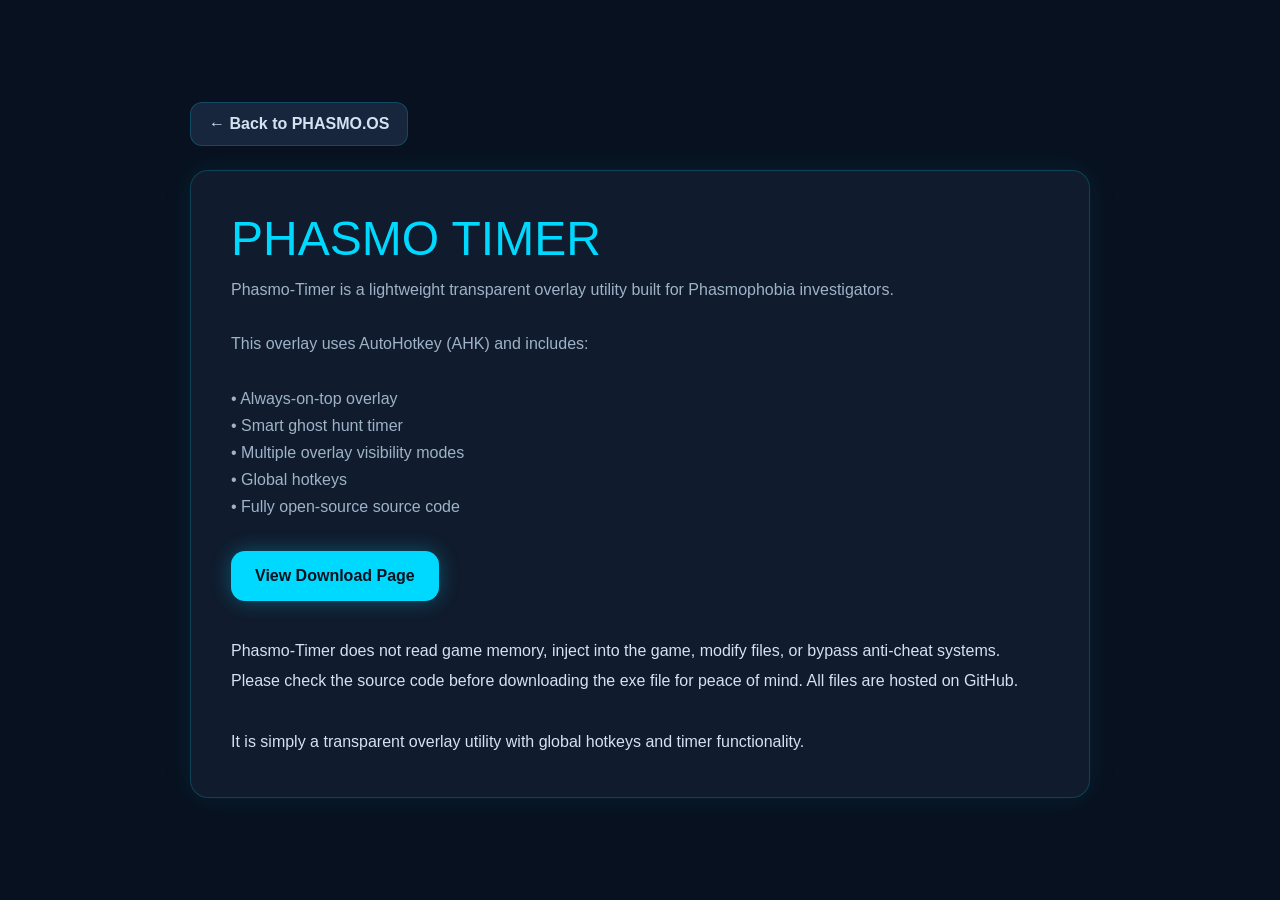
<file: phasmo-timer.html>
<!DOCTYPE html>
<html lang="en">
<head>
<meta charset="UTF-8">
<meta name="viewport" content="width=device-width, initial-scale=1.0">
<title>Phasmo Timer</title>
<link rel="stylesheet" href="style.css">

<style>

body{
    background:#08111f;
    color:white;
    font-family:Arial,sans-serif;
    margin:0;
    padding:40px 20px;
}

.timer-page{
    max-width:900px;
    margin:auto;
}

.timer-card{
    background:#101b2d;
    border:1px solid rgba(0,217,255,0.2);
    border-radius:18px;
    padding:40px;
    box-shadow:0 0 30px rgba(0,217,255,0.08);
}

.timer-title{
    font-size:3rem;
    color:#00d9ff;
    margin-bottom:10px;
}

.timer-sub{
    color:#9fb3c8;
    margin-bottom:30px;
    line-height:1.7;
}

.timer-buttons{
    display:flex;
    flex-wrap:wrap;
    gap:16px;
    margin-top:30px;
}

.timer-btn{
    display:inline-flex;
    align-items:center;
    justify-content:center;
    padding:16px 24px;
    border-radius:14px;
    background:#00d9ff;
    color:#08111f;
    text-decoration:none;
    font-weight:700;
    transition:0.2s ease;
    box-shadow:0 0 20px rgba(0,217,255,0.3);
}

.timer-btn:hover{
    transform:translateY(-2px);
    box-shadow:0 0 30px rgba(0,217,255,0.5);
}

.timer-source{
    background:#17263d;
    color:#d4e2f1;
}

.features{
    margin-top:35px;
    line-height:1.9;
    color:#d4e2f1;
}


.back-btn{
    display:inline-flex;
    align-items:center;
    justify-content:center;
    margin-bottom:24px;
    padding:12px 18px;
    border-radius:12px;
    background:#17263d;
    color:#d4e2f1;
    text-decoration:none;
    font-weight:700;
    border:1px solid rgba(0,217,255,0.2);
    transition:0.2s ease;
}

.back-btn:hover{
    transform:translateY(-2px);
    box-shadow:0 0 20px rgba(0,217,255,0.2);
}

</style>
</head>
<body>

<div class="timer-page">

<a href="index.html" class="back-btn">
← Back to PHASMO.OS
</a>


<div class="timer-card">

<div class="timer-title">PHASMO TIMER</div>

<div class="timer-sub">

Phasmo-Timer is a lightweight transparent overlay utility built for Phasmophobia investigators.

<br><br>

This overlay uses AutoHotkey (AHK) and includes:

<br><br>

• Always-on-top overlay<br>
• Smart ghost hunt timer<br>
• Multiple overlay visibility modes<br>
• Global hotkeys<br>
• Fully open-source source code

</div>

<div class="timer-buttons">


<a href="#"
   class="timer-btn"
   onclick="openDownloadPopup(event)">

   View Download Page

</a>


</div>

<div class="features">

Phasmo-Timer does not read game memory, inject into the game, modify files, or bypass anti-cheat systems. Please check the source code before downloading the exe file for peace of mind. All files are hosted on GitHub. 

<br><br>

It is simply a transparent overlay utility with global hotkeys and timer functionality.

</div>

</div>

</div>


<div id="download-popup-overlay" class="download-popup-overlay">

    <div class="download-popup">

        <h2>Before Downloading</h2>

        <p>
            Files downloaded from the internet should always be treated carefully.
        </p>

        <ul>
            <li>Verify where files come from</li>
            <li>Inspect source code whenever possible</li>
            <li>Only run software you trust</li>
            <li>Scan downloads with antivirus software</li>
        </ul>

        <p>
            Phasmo-Timer is fully open source and built using AutoHotkey (AHK).
            If you would prefer to inspect the code and compile the overlay yourself,
            the full source code is included in this repository.
        </p>

        <div class="popup-buttons">

            <button class="popup-btn cancel-btn"
                    onclick="closeDownloadPopup()">

                Cancel

            </button>

            <button class="popup-btn confirm-btn"
                    onclick="downloadOverlayFile()">

                View Download Page

            </button>

        </div>

    </div>

</div>

<script>

function openDownloadPopup(event){

    event.preventDefault();

    document.getElementById("download-popup-overlay")
        .style.display = "flex";

}

function closeDownloadPopup(){

    document.getElementById("download-popup-overlay")
        .style.display = "none";

}

function downloadOverlayFile(){

    window.open(
        "https://github.com/loucxl/phasmo-os/tree/main/overlay-source",
        "_blank"
    );

    closeDownloadPopup();

}

</script>

<style>

.download-popup-overlay{

    position:fixed;

    inset:0;

    display:none;

    align-items:center;
    justify-content:center;

    background:rgba(0,0,0,0.75);

    z-index:99999;

    backdrop-filter:blur(6px);

}

.download-popup{

    width:min(92%, 560px);

    padding:32px;

    border-radius:18px;

    background:#101b2d;

    border:1px solid rgba(0,217,255,0.2);

    box-shadow:
        0 0 40px rgba(0,217,255,0.15);

    color:#d4e2f1;

    line-height:1.8;

}

.download-popup h2{

    color:#00d9ff;

    margin-top:0;
    margin-bottom:16px;

}

.download-popup ul{

    padding-left:24px;

}

.popup-buttons{

    display:flex;

    gap:14px;

    margin-top:28px;

}

.popup-btn{

    border:none;

    cursor:pointer;

    padding:14px 18px;

    border-radius:12px;

    font-weight:700;

    transition:0.2s ease;

}

.confirm-btn{

    background:#00d9ff;

    color:#08111f;

}

.confirm-btn:hover{

    transform:translateY(-2px);

    box-shadow:
        0 0 25px rgba(0,217,255,0.35);

}

.cancel-btn{

    background:#17263d;

    color:#d4e2f1;

}

.cancel-btn:hover{

    transform:translateY(-2px);

}

</style>

</body>

</html>
</file>
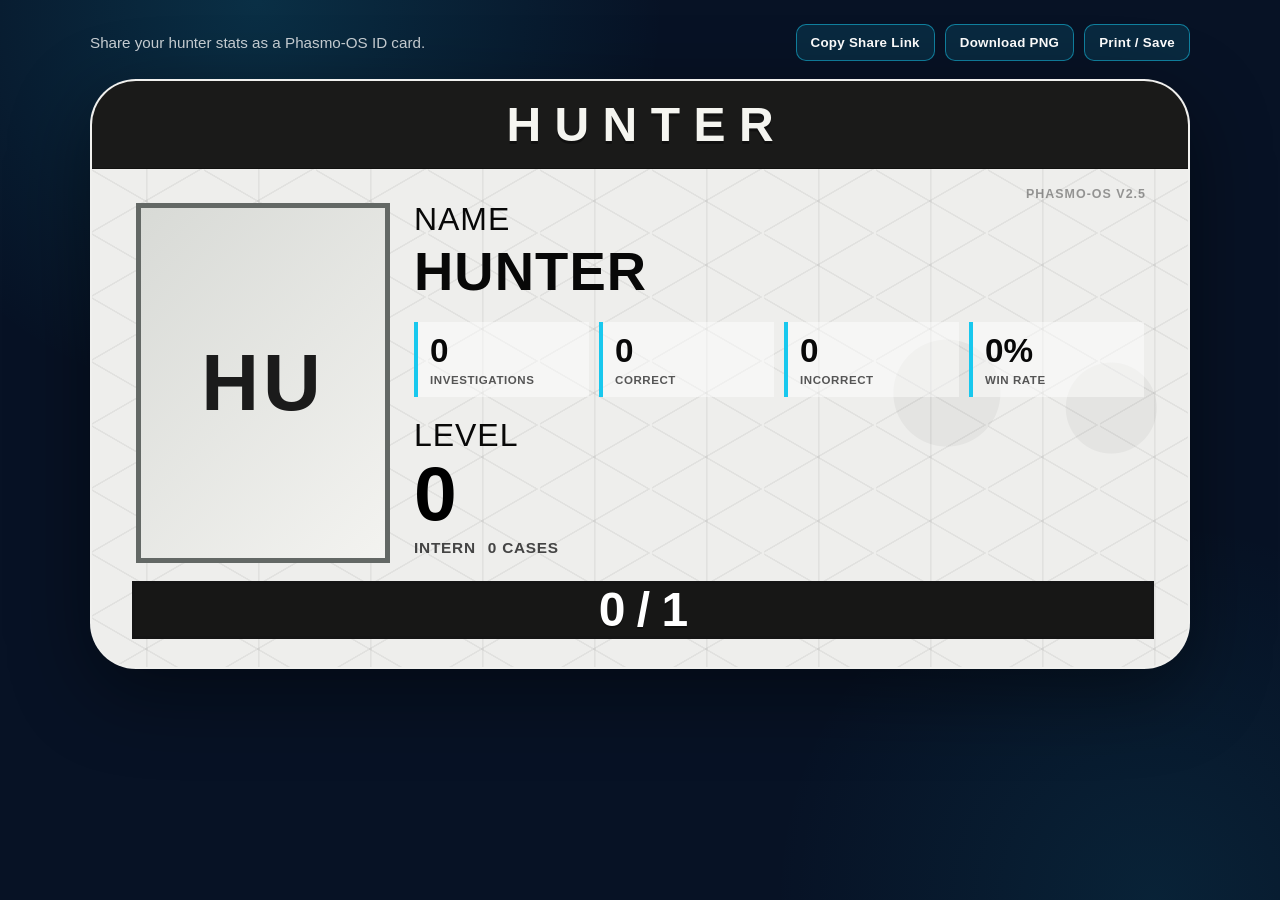
<file: share-stats.html>
<!DOCTYPE html>
<html lang="en">
<head>
  <meta charset="UTF-8">
  <meta name="viewport" content="width=device-width, initial-scale=1.0">
  <title>Phasmo-OS Hunter Card</title>
  <style>
    :root {
      --page-bg: #071225;
      --card-black: #1a1a19;
      --card-paper: #eeeeec;
      --card-line: rgba(0,0,0,0.055);
      --card-muted: #787d7b;
      --card-border: #636865;
      --cyan: #18c8ee;
      --white: #f5f5f0;
      --ink: #080808;
    }

    * { box-sizing: border-box; }

    body {
      margin: 0;
      min-height: 100vh;
      padding: 24px;
      display: flex;
      flex-direction: column;
      align-items: center;
      gap: 18px;
      color: #fff;
      font-family: Arial, Helvetica, sans-serif;
      background:
        radial-gradient(circle at 20% 0%, rgba(24,200,238,0.16), transparent 30%),
        radial-gradient(circle at 90% 100%, rgba(24,200,238,0.09), transparent 26%),
        var(--page-bg);
    }

    .actions {
      width: min(1100px, 100%);
      display: flex;
      align-items: center;
      justify-content: space-between;
      flex-wrap: wrap;
      gap: 12px;
    }

    .actions p {
      margin: 0;
      color: rgba(255,255,255,0.78);
      font-size: 0.95rem;
    }

    .action-buttons {
      display: flex;
      flex-wrap: wrap;
      gap: 10px;
    }

    .action-buttons button {
      border: 1px solid rgba(24,200,238,0.55);
      background: rgba(24,200,238,0.13);
      color: #fff;
      border-radius: 10px;
      padding: 10px 14px;
      font-weight: 800;
      letter-spacing: 0.02em;
      cursor: pointer;
    }

    .action-buttons button:hover { background: rgba(24,200,238,0.22); }

    .id-card {
      width: min(1100px, 100%);
      aspect-ratio: 1100 / 590;
      min-height: 500px;
      overflow: hidden;
      border-radius: 46px;
      border: 2px solid rgba(255,255,255,0.10);
      box-shadow: 0 24px 80px rgba(0,0,0,0.45);
      background: var(--card-paper);
      color: var(--ink);
      position: relative;
    }

    .id-header {
      height: 88px;
      background: var(--card-black);
      color: var(--white);
      display: flex;
      align-items: center;
      justify-content: center;
      border-bottom: 1px solid rgba(0,0,0,0.35);
    }

    .id-header h1 {
      margin: 0;
      font-size: clamp(2.1rem, 4vw, 3rem);
      line-height: 1;
      letter-spacing: 0.28em;
      text-indent: 0.28em;
      font-weight: 900;
      text-shadow: 0 3px 0 rgba(0,0,0,0.35);
    }

    .id-body {
      position: absolute;
      inset: 88px 0 0 0;
      padding: 34px 44px 30px;
      background:
        radial-gradient(circle at 78% 45%, rgba(0,0,0,0.045) 0 53px, transparent 54px),
        radial-gradient(circle at 93% 48%, rgba(0,0,0,0.045) 0 45px, transparent 46px),
        linear-gradient(30deg, transparent 0 48%, var(--card-line) 48.4% 49.4%, transparent 49.8%),
        linear-gradient(150deg, transparent 0 48%, var(--card-line) 48.4% 49.4%, transparent 49.8%),
        linear-gradient(90deg, transparent 0 48%, var(--card-line) 48.4% 49.4%, transparent 49.8%),
        var(--card-paper);
      background-size: auto, auto, 112px 64px, 112px 64px, 112px 64px, auto;
    }

    .id-main {
      display: grid;
      grid-template-columns: 254px minmax(0, 1fr);
      gap: 24px;
      height: calc(100% - 74px);
      min-height: 0;
    }

    .photo-box {
      width: 254px;
      height: 360px;
      border: 5px solid var(--card-border);
      background: #d7d9d5;
      display: flex;
      align-items: center;
      justify-content: center;
      overflow: hidden;
      align-self: start;
    }

    .photo-box img {
      width: 100%;
      height: 100%;
      object-fit: cover;
      display: block;
      background: #d7d9d5;
    }

    .fallback-face {
      width: 100%;
      height: 100%;
      display: none;
      align-items: center;
      justify-content: center;
      background: linear-gradient(135deg, #d8dad6, #f3f3f0);
      color: #1b1b1b;
      font-size: 5rem;
      font-weight: 900;
      letter-spacing: 0.05em;
    }

    .id-info {
      display: grid;
      grid-template-rows: auto 1fr auto;
      min-width: 0;
    }

    .label {
      font-size: clamp(1.35rem, 2.5vw, 2rem);
      line-height: 1;
      color: var(--ink);
      letter-spacing: 0.03em;
      font-weight: 500;
      text-transform: uppercase;
    }

    .name {
      margin-top: 8px;
      font-size: clamp(2.15rem, 4.3vw, 3.4rem);
      line-height: 1.05;
      color: var(--ink);
      font-weight: 900;
      text-transform: uppercase;
      letter-spacing: 0.02em;
      word-break: break-word;
    }

    .stats-row {
      display: grid;
      grid-template-columns: repeat(4, minmax(0, 1fr));
      gap: 10px;
      align-self: center;
      margin: 18px 0;
    }

    .mini-stat {
      border-left: 4px solid var(--cyan);
      background: rgba(255,255,255,0.45);
      padding: 12px 12px 10px;
      min-width: 0;
    }

    .mini-stat-value {
      font-size: clamp(1.35rem, 2.6vw, 2.3rem);
      line-height: 1;
      font-weight: 900;
      color: var(--ink);
      white-space: nowrap;
    }

    .mini-stat-label {
      margin-top: 7px;
      font-size: 0.72rem;
      line-height: 1.15;
      color: #555;
      text-transform: uppercase;
      letter-spacing: 0.05em;
      font-weight: 800;
    }

    .level-block {
      align-self: end;
      margin-bottom: 6px;
    }

    .level-text {
      margin-top: 6px;
      font-size: clamp(2.9rem, 6vw, 5rem);
      line-height: 0.96;
      color: #000;
      font-weight: 900;
      letter-spacing: -0.045em;
    }

    .level-sub {
      margin-top: 8px;
      display: inline-flex;
      gap: 12px;
      flex-wrap: wrap;
      color: #444;
      font-weight: 800;
      font-size: 0.96rem;
      text-transform: uppercase;
      letter-spacing: 0.05em;
    }

    .xp-bar {
      height: 58px;
      border: 3px solid #151515;
      background: #171716;
      position: absolute;
      left: 40px;
      right: 34px;
      bottom: 28px;
      overflow: hidden;
    }

    .xp-fill {
      height: 100%;
      width: 0%;
      background: #787d7b;
      transition: width 0.35s ease;
    }

    .xp-text {
      position: absolute;
      inset: 0;
      display: flex;
      align-items: center;
      justify-content: center;
      color: #fff;
      font-size: clamp(1.9rem, 3.9vw, 3rem);
      line-height: 1;
      font-weight: 900;
      letter-spacing: -0.02em;
      text-shadow: 0 2px 0 rgba(0,0,0,0.35);
    }

    .generated-note {
      position: absolute;
      right: 42px;
      top: 18px;
      color: rgba(0,0,0,0.38);
      font-weight: 800;
      font-size: 0.78rem;
      letter-spacing: 0.08em;
      text-transform: uppercase;
    }

    @media (max-width: 860px) {
      .id-card {
        aspect-ratio: auto;
        min-height: 0;
        border-radius: 28px;
      }

      .id-header { height: 76px; }
      .id-header h1 { font-size: 2rem; }
      .id-body { position: relative; inset: auto; padding: 24px 22px 106px; }
      .id-main { grid-template-columns: 1fr; height: auto; }
      .photo-box { width: 210px; height: 250px; }
      .stats-row { grid-template-columns: repeat(2, minmax(0, 1fr)); }
      .xp-bar { left: 22px; right: 22px; bottom: 24px; }
      .generated-note { display: none; }
    }

    @media (max-width: 520px) {
      body { padding: 14px; }
      .stats-row { grid-template-columns: 1fr; }
      .id-header h1 { letter-spacing: 0.16em; text-indent: 0.16em; }
      .photo-box { width: 180px; height: 210px; }
    }

    @media print {
      body { background: #fff; padding: 0; }
      .actions { display: none; }
      .id-card { width: 100%; box-shadow: none; border: 0; }
    }
  </style>
</head>
<body>
  <div class="actions">
    <p>Share your hunter stats as a Phasmo-OS ID card.</p>
    <div class="action-buttons">
      <button type="button" id="btnCopyLink">Copy Share Link</button>
      <button type="button" id="btnDownloadPng">Download PNG</button>
      <button type="button" id="btnPrintCard">Print / Save</button>
    </div>
  </div>

  <main class="id-card" id="shareCard" aria-label="Phasmo-OS hunter stats card">
    <section class="id-header">
      <h1>HUNTER</h1>
    </section>

    <section class="id-body">
      <div class="generated-note">Phasmo-OS v<span id="versionText">2.5</span></div>

      <div class="id-main">
        <div class="photo-box">
          <img id="avatarImage" alt="Hunter avatar" referrerpolicy="no-referrer">
          <div class="fallback-face" id="fallbackFace">?</div>
        </div>

        <div class="id-info">
          <div>
            <div class="label">Name</div>
            <div class="name" id="nameText">Hunter</div>
          </div>

          <div class="stats-row">
            <div class="mini-stat">
              <div class="mini-stat-value" id="totalText">0</div>
              <div class="mini-stat-label">Investigations</div>
            </div>
            <div class="mini-stat">
              <div class="mini-stat-value" id="winsText">0</div>
              <div class="mini-stat-label">Correct</div>
            </div>
            <div class="mini-stat">
              <div class="mini-stat-value" id="lossesText">0</div>
              <div class="mini-stat-label">Incorrect</div>
            </div>
            <div class="mini-stat">
              <div class="mini-stat-value" id="rateText">0%</div>
              <div class="mini-stat-label">Win Rate</div>
            </div>
          </div>

          <div class="level-block">
            <div class="label">Level</div>
            <div class="level-text" id="levelText">1</div>
            <div class="level-sub">
              <span id="investigatorRank">Investigator</span>
              <span id="caseSummary">0 Cases</span>
            </div>
          </div>
        </div>
      </div>

      <div class="xp-bar" aria-label="XP progress">
        <div class="xp-fill" id="xpFill"></div>
        <div class="xp-text" id="xpText">0 / 100</div>
      </div>
    </section>
  </main>

  <script>
    const params = new URLSearchParams(window.location.search);
    const CARD_W = 1100;
    const CARD_H = 590;

    function getNumberParam(name, fallback = 0) {
      const value = Number(params.get(name));
      return Number.isFinite(value) ? value : fallback;
    }

    function setText(id, value) {
      const el = document.getElementById(id);
      if (el) el.textContent = value;
    }

    function clampNumber(value, min, max) {
      return Math.max(min, Math.min(max, value));
    }

    function initialsFromName(name) {
      const parts = name.trim().split(/\s+/).filter(Boolean);
      if (!parts.length) return '?';
      if (parts.length === 1) return parts[0].slice(0, 2).toUpperCase();
      return (parts[0][0] + parts[parts.length - 1][0]).toUpperCase();
    }

    function rankFromLevel(level) {
      if (level >= 100) return 'Elite Investigator';
      if (level >= 50) return 'Veteran Hunter';
      if (level >= 25) return 'Senior Investigator';
      if (level >= 10) return 'Field Investigator';
      return 'Intern';
    }

    function drawRoundRect(ctx, x, y, w, h, r) {
      const radius = Math.min(r, w / 2, h / 2);
      ctx.beginPath();
      ctx.moveTo(x + radius, y);
      ctx.arcTo(x + w, y, x + w, y + h, radius);
      ctx.arcTo(x + w, y + h, x, y + h, radius);
      ctx.arcTo(x, y + h, x, y, radius);
      ctx.arcTo(x, y, x + w, y, radius);
      ctx.closePath();
    }

    function fillTextFit(ctx, text, x, y, maxWidth, maxSize, minSize, weight = '900', family = 'Arial') {
      let size = maxSize;
      do {
        ctx.font = `${weight} ${size}px ${family}`;
        if (ctx.measureText(text).width <= maxWidth || size <= minSize) break;
        size -= 2;
      } while (size > minSize);
      ctx.fillText(text, x, y);
      return size;
    }

    const data = {
      name: (params.get('name') || 'Hunter').slice(0, 40),
      avatar: params.get('avatar') || '',
      level: getNumberParam('level', 1),
      total: getNumberParam('total', 0),
      wins: getNumberParam('wins', 0),
      losses: getNumberParam('losses', 0),
      rate: getNumberParam('rate', 0),
      xpCurrent: getNumberParam('xpCurrent', 0),
      xpNext: Math.max(1, getNumberParam('xpNext', 100)),
      version: params.get('version') || '2.5'
    };

    if (!params.has('rate') && data.total > 0) {
      data.rate = Math.round((data.wins / data.total) * 100);
    }

    data.rate = clampNumber(data.rate, 0, 100);
    data.progress = clampNumber(Math.round((data.xpCurrent / data.xpNext) * 100), 0, 100);
    data.rank = rankFromLevel(data.level);
    data.initials = initialsFromName(data.name);

    setText('nameText', data.name);
    setText('levelText', data.level.toLocaleString());
    setText('totalText', data.total.toLocaleString());
    setText('winsText', data.wins.toLocaleString());
    setText('lossesText', data.losses.toLocaleString());
    setText('rateText', `${data.rate}%`);
    setText('xpText', `${data.xpCurrent.toLocaleString()} / ${data.xpNext.toLocaleString()}`);
    setText('versionText', data.version);
    setText('investigatorRank', data.rank);
    setText('caseSummary', `${data.total.toLocaleString()} Cases`);
    document.getElementById('xpFill').style.width = `${data.progress}%`;

    const avatarImage = document.getElementById('avatarImage');
    const fallbackFace = document.getElementById('fallbackFace');
    if (data.avatar) {
      avatarImage.src = data.avatar;
      avatarImage.onerror = () => {
        avatarImage.style.display = 'none';
        fallbackFace.style.display = 'flex';
        fallbackFace.textContent = data.initials;
      };
    } else {
      avatarImage.style.display = 'none';
      fallbackFace.style.display = 'flex';
      fallbackFace.textContent = data.initials;
    }

    function drawPattern(ctx) {
      ctx.strokeStyle = 'rgba(0,0,0,0.06)';
      ctx.lineWidth = 1;
      const w = 112;
      const h = 64;
      for (let x = 0; x < CARD_W + w; x += w) {
        for (let y = 88; y < CARD_H + h; y += h) {
          ctx.beginPath();
          ctx.moveTo(x, y + h / 2);
          ctx.lineTo(x + w / 2, y);
          ctx.lineTo(x + w, y + h / 2);
          ctx.lineTo(x + w / 2, y + h);
          ctx.closePath();
          ctx.stroke();
        }
      }

      ctx.fillStyle = 'rgba(0,0,0,0.035)';
      ctx.beginPath(); ctx.arc(815, 330, 58, 0, Math.PI * 2); ctx.fill();
      ctx.beginPath(); ctx.arc(1015, 340, 48, 0, Math.PI * 2); ctx.fill();
    }

    function drawCanvasCard() {
      const canvas = document.createElement('canvas');
      canvas.width = CARD_W;
      canvas.height = CARD_H;
      const ctx = canvas.getContext('2d');

      // Rounded outer clipping shape.
      ctx.save();
      drawRoundRect(ctx, 0, 0, CARD_W, CARD_H, 46);
      ctx.clip();

      ctx.fillStyle = '#eeeeec';
      ctx.fillRect(0, 0, CARD_W, CARD_H);
      ctx.fillStyle = '#1a1a19';
      ctx.fillRect(0, 0, CARD_W, 88);

      ctx.fillStyle = '#f5f5f0';
      ctx.textAlign = 'center';
      ctx.textBaseline = 'middle';
      ctx.font = '900 44px Arial';
      ctx.letterSpacing = '10px';
      ctx.fillText('HUNTER', CARD_W / 2, 47);
      ctx.letterSpacing = '0px';

      ctx.save();
      ctx.beginPath();
      ctx.rect(0, 88, CARD_W, CARD_H - 88);
      ctx.clip();
      drawPattern(ctx);
      ctx.restore();

      ctx.fillStyle = 'rgba(0,0,0,0.38)';
      ctx.textAlign = 'right';
      ctx.font = '800 13px Arial';
      ctx.fillText(`PHASMO-OS v${data.version}`, 1058, 117);

      // Photo frame + initials fallback for reliable PNG downloads.
      ctx.fillStyle = '#d7d9d5';
      ctx.fillRect(44, 122, 254, 360);
      ctx.strokeStyle = '#636865';
      ctx.lineWidth = 5;
      ctx.strokeRect(46.5, 124.5, 249, 355);
      ctx.fillStyle = '#1a1a19';
      ctx.textAlign = 'center';
      ctx.textBaseline = 'middle';
      ctx.font = '900 86px Arial';
      ctx.fillText(data.initials, 171, 300);
      ctx.fillStyle = 'rgba(24,200,238,0.24)';
      ctx.beginPath(); ctx.arc(171, 300, 75, 0, Math.PI * 2); ctx.fill();
      ctx.fillStyle = '#0c2030';
      ctx.fillText(data.initials, 171, 300);

      ctx.textBaseline = 'alphabetic';
      ctx.textAlign = 'left';
      ctx.fillStyle = '#080808';
      ctx.font = '500 34px Arial';
      ctx.fillText('NAME', 322, 147);
      fillTextFit(ctx, data.name.toUpperCase(), 322, 209, 705, 50, 28);

      const statY = 254;
      const statW = 168;
      const stats = [
        ['INVESTIGATIONS', data.total.toLocaleString()],
        ['CORRECT', data.wins.toLocaleString()],
        ['INCORRECT', data.losses.toLocaleString()],
        ['WIN RATE', `${data.rate}%`]
      ];
      stats.forEach(([label, value], index) => {
        const x = 322 + index * (statW + 10);
        ctx.fillStyle = 'rgba(255,255,255,0.50)';
        ctx.fillRect(x, statY, statW, 82);
        ctx.fillStyle = '#18c8ee';
        ctx.fillRect(x, statY, 4, 82);
        ctx.fillStyle = '#080808';
        ctx.font = '900 31px Arial';
        ctx.fillText(value, x + 14, statY + 38);
        ctx.fillStyle = '#555';
        ctx.font = '800 12px Arial';
        ctx.fillText(label, x + 14, statY + 64);
      });

      ctx.fillStyle = '#080808';
      ctx.font = '500 34px Arial';
      ctx.fillText('LEVEL', 322, 401);
      ctx.font = '900 70px Arial';
      ctx.fillText(data.level.toLocaleString(), 322, 466);
      ctx.fillStyle = '#444';
      ctx.font = '800 15px Arial';
      ctx.fillText(`${data.rank.toUpperCase()}   •   ${data.total.toLocaleString()} CASES`, 322, 492);

      // XP bar.
      const barX = 44;
      const barY = 503;
      const barW = 1024;
      const barH = 58;
      ctx.fillStyle = '#171716';
      ctx.fillRect(barX, barY, barW, barH);
      ctx.strokeStyle = '#151515';
      ctx.lineWidth = 3;
      ctx.strokeRect(barX + 1.5, barY + 1.5, barW - 3, barH - 3);
      ctx.fillStyle = '#787d7b';
      ctx.fillRect(barX + 3, barY + 3, Math.round((barW - 6) * data.progress / 100), barH - 6);
      ctx.fillStyle = '#fff';
      ctx.textAlign = 'center';
      ctx.textBaseline = 'middle';
      ctx.font = '900 42px Arial';
      ctx.fillText(`${data.xpCurrent.toLocaleString()} / ${data.xpNext.toLocaleString()}`, CARD_W / 2, barY + 30);

      ctx.restore();
      return canvas;
    }

    async function downloadPng() {
      const canvas = drawCanvasCard();
      const safeName = data.name.toLowerCase().replace(/[^a-z0-9]+/g, '-').replace(/(^-|-$)/g, '') || 'hunter';
      const link = document.createElement('a');
      link.download = `phasmo-os-${safeName}-stats-card.png`;
      link.href = canvas.toDataURL('image/png');
      link.click();
    }

    document.getElementById('btnCopyLink').addEventListener('click', async () => {
      try {
        await navigator.clipboard.writeText(window.location.href);
        const btn = document.getElementById('btnCopyLink');
        const original = btn.textContent;
        btn.textContent = 'Copied!';
        setTimeout(() => btn.textContent = original, 1500);
      } catch (error) {
        alert('Could not copy the link automatically.');
      }
    });

    document.getElementById('btnDownloadPng').addEventListener('click', downloadPng);
    document.getElementById('btnPrintCard').addEventListener('click', () => window.print());
  </script>
</body>
</html>
</file>
<file: style.css>
:root {
    --bg-void: #030712;
    --bg-panel: #0b1120;
    --bg-card: #171f30;
    --bg-elevated: #1f2a40;
    
    --border: #334155;
    --border-light: #475569;
    
    --text-main: #f8fafc;
    --text-muted: #94a3b8;
    --text-dim: #64748b;
    
    --acc-cyan: #06b6d4; 
    --acc-green: #22c55e; 
    --acc-red: #ef4444;   
    --acc-orange: #f97316;
    --acc-yellow: #eab308;
    --acc-purple: #a855f7;
    
    --font-hud: 'Rajdhani', sans-serif;
    --font-body: 'Inter', sans-serif;
    --font-mono: 'JetBrains Mono', monospace;
    
    --shadow-sm: 0 1px 3px rgba(0,0,0,0.3);
    --shadow-md: 0 4px 6px rgba(0,0,0,0.4);
    --shadow-lg: 0 10px 25px rgba(0,0,0,0.6);
}

* {
    box-sizing: border-box;
    -webkit-tap-highlight-color: transparent;
}

body {
    background: linear-gradient(135deg, #030712 0%, #0f172a 100%);
    color: var(--text-main);
    font-family: var(--font-body);
    margin: 0;
    height: 100vh;
    display: flex;
    flex-direction: column;
    overflow: hidden;
}

/* ═══════════════════════════════════════════════════════════════
   HEADER
   ═══════════════════════════════════════════════════════════════ */
header {
    background: var(--bg-panel);
    border-bottom: 1px solid var(--border);
    height: 50px;
    display: flex;
    align-items: center;
    justify-content: space-between;
    padding: 0 20px;
    flex-shrink: 0;
    z-index: 100;
    box-shadow: var(--shadow-md);
}

.brand {
    font-family: var(--font-hud);
    font-size: 1.5rem;
    font-weight: 700;
    letter-spacing: 2px;
    color: #fff;
    display: flex;
    align-items: center;
    gap: 8px;
}

.brand span {
    color: var(--acc-cyan);
}

.version {
    font-size: 0.65rem;
    background: var(--acc-cyan);
    color: #000;
    padding: 2px 6px;
    border-radius: 3px;
    font-weight: 700;
}

.live-dot {
    width: 8px;
    height: 8px;
    background: var(--acc-green);
    border-radius: 50%;
    box-shadow: 0 0 8px var(--acc-green);
    animation: pulse 2s infinite;
}

@keyframes pulse {
    0%, 100% { opacity: 1; }
    50% { opacity: 0.5; }
}

.header-nav {
    display: flex;
    gap: 6px;
}

.header-nav .nav-btn {
    background: transparent;
    border: 1px solid transparent;
    color: var(--text-muted);
    padding: 6px 12px;
    font-family: var(--font-hud);
    font-weight: 600;
    font-size: 0.8rem;
    text-transform: uppercase;
    letter-spacing: 0.5px;
    cursor: pointer;
    border-radius: 6px;
    transition: all 0.2s;
}

.header-nav .nav-btn:hover {
    color: #fff;
    background: rgba(6, 182, 212, 0.1);
    border-color: var(--acc-cyan);
}

.header-nav .nav-btn.active {
    color: #000;
    background: var(--acc-cyan);
    border-color: var(--acc-cyan);
}

.header-tools {
    display: flex;
    gap: 8px;
}

.btn-icon {
    background: var(--bg-card);
    border: 1px solid var(--border);
    color: var(--text-muted);
    width: 36px;
    height: 36px;
    border-radius: 6px;
    display: grid;
    place-items: center;
    font-size: 1.1rem;
    cursor: pointer;
    transition: 0.2s;
}

.btn-icon:hover {
    color: #fff;
    border-color: var(--acc-cyan);
    background: rgba(6,182,212,0.1);
    transform: translateY(-2px);
}

.btn-reset {
    background: rgba(239, 68, 68, 0.1);
    border: 1px solid var(--acc-red);
    color: var(--acc-red);
    padding: 0 16px;
    height: 36px;
    font-family: var(--font-hud);
    font-weight: 700;
    font-size: 0.75rem;
    text-transform: uppercase;
    letter-spacing: 1px;
    border-radius: 6px;
    cursor: pointer;
    transition: 0.2s;
}

.btn-reset:hover {
    background: var(--acc-red);
    color: #000;
    transform: translateY(-2px);
}


/* ═══════════════════════════════════════════════════════════════
   WORK IN PROGRESS BANNER
   ═══════════════════════════════════════════════════════════════ */
.wip-banner {
    background: linear-gradient(135deg, rgba(239, 68, 68, 0.15) 0%, rgba(245, 158, 11, 0.15) 100%);
    border-bottom: 2px solid var(--acc-orange);
    padding: 12px 24px;
    display: flex;
    justify-content: center;
    align-items: center;
    animation: wip-pulse 3s ease-in-out infinite;
}

.wip-content {
    display: flex;
    align-items: center;
    gap: 16px;
    max-width: 1400px;
    width: 100%;
}

.wip-icon {
    font-size: 1.5rem;
    animation: wip-bounce 2s ease-in-out infinite;
}

.wip-text {
    color: var(--text-main);
    font-size: 0.95rem;
    line-height: 1.5;
}

.wip-text strong {
    color: var(--acc-orange);
    font-weight: 700;
}

@keyframes wip-pulse {
    0%, 100% { background: linear-gradient(135deg, rgba(239, 68, 68, 0.15) 0%, rgba(245, 158, 11, 0.15) 100%); }
    50% { background: linear-gradient(135deg, rgba(239, 68, 68, 0.2) 0%, rgba(245, 158, 11, 0.2) 100%); }
}

@keyframes wip-bounce {
    0%, 100% { transform: translateY(0); }
    50% { transform: translateY(-4px); }
}

/* ═══════════════════════════════════════════════════════════════
   MAIN SECTIONS
   ═══════════════════════════════════════════════════════════════ */
.main-section {
    flex-grow: 1;
    overflow-y: auto;
    display: flex;
    flex-direction: column;
}

.section-container {
    padding: 30px;
    padding-bottom: 120px;
    max-width: 1800px;
    margin: 0 auto;
    width: 100%;
}

.page-title {
    font-family: var(--font-hud);
    font-size: 2.5rem;
    font-weight: 700;
    color: var(--acc-cyan);
    text-transform: uppercase;
    letter-spacing: 2px;
    margin: 0 0 30px 0;
    text-align: center;
    text-shadow: 0 0 20px rgba(6, 182, 212, 0.3);
}


/* ═══════════════════════════════════════════════════════════════
   SITE SEARCH
   ═══════════════════════════════════════════════════════════════ */
.site-search-panel {
    display: flex;
    align-items: center;
    gap: 10px;
    background: rgba(15, 23, 42, 0.88);
    border: 1px solid var(--border);
    border-radius: 12px;
    padding: 10px 12px;
    margin: 0 0 16px 0;
    box-shadow: var(--shadow-sm);
}

.ghost-search-panel {
    margin: 0 0 14px 0;
}

.equipment-search-panel {
    margin-bottom: 14px;
}

.site-search-icon {
    width: 32px;
    height: 32px;
    display: flex;
    align-items: center;
    justify-content: center;
    border-radius: 8px;
    background: rgba(6, 182, 212, 0.12);
    border: 1px solid rgba(6, 182, 212, 0.25);
}

.site-search-input {
    flex: 1;
    min-width: 0;
    background: transparent;
    border: 0;
    outline: 0;
    color: var(--text-main);
    font-family: var(--font-hud);
    font-size: 0.95rem;
    letter-spacing: 0.2px;
}

.site-search-input::placeholder {
    color: var(--text-muted);
}

.site-search-clear {
    background: rgba(239, 68, 68, 0.10);
    border: 1px solid rgba(239, 68, 68, 0.25);
    color: var(--text-muted);
    border-radius: 8px;
    padding: 7px 10px;
    font-family: var(--font-hud);
    font-size: 0.72rem;
    font-weight: 800;
    text-transform: uppercase;
    letter-spacing: 0.7px;
    cursor: pointer;
    transition: 0.2s;
}

.site-search-clear:hover {
    color: #fff;
    border-color: var(--acc-red);
    background: rgba(239, 68, 68, 0.18);
}

.site-search-meta {
    margin: -4px 0 16px 2px;
    color: var(--text-muted);
    font-family: var(--font-hud);
    font-size: 0.78rem;
    letter-spacing: 0.4px;
}

.search-empty-state {
    grid-column: 1 / -1;
    min-height: 180px;
    display: flex;
    flex-direction: column;
    align-items: center;
    justify-content: center;
    gap: 8px;
    padding: 28px;
    background: rgba(15, 23, 42, 0.82);
    border: 1px dashed var(--border);
    border-radius: 14px;
    color: var(--text-muted);
    text-align: center;
}

.search-empty-state strong {
    color: var(--acc-cyan);
    font-family: var(--font-hud);
    font-size: 1.2rem;
    text-transform: uppercase;
    letter-spacing: 1px;
}

.search-empty-state span {
    max-width: 520px;
    line-height: 1.5;
}

.category-badge {
    background: rgba(139, 92, 246, 0.15);
    color: #c4b5fd;
    border: 1px solid rgba(139, 92, 246, 0.35);
    padding: 4px 8px;
    border-radius: 6px;
    font-family: var(--font-hud);
    font-size: 0.72rem;
    font-weight: 800;
    text-transform: uppercase;
    letter-spacing: 0.7px;
}

/* ═══════════════════════════════════════════════════════════════
   GHOSTS SECTION (Evidence Bar)
   ═══════════════════════════════════════════════════════════════ */
.controls-wrapper {
    background: rgba(15, 23, 42, 0.98);
    border-bottom: 1px solid var(--border);
    display: flex;
    flex-direction: column;
    flex-shrink: 0;
    backdrop-filter: blur(10px);
}

.evidence-bar {
    display: grid;
    grid-template-columns: repeat(7, 1fr);
    gap: 1px;
    background: var(--border);
    padding-bottom: 1px;
}

.ev-btn {
    background: var(--bg-panel);
    height: 70px;
    border: none;
    display: flex;
    flex-direction: column;
    align-items: center;
    justify-content: center;
    cursor: pointer;
    position: relative;
    transition: all 0.15s;
}

.ev-btn:hover {
    background: var(--bg-card);
    transform: translateY(-2px);
}

.ev-icon {
    font-size: 1.6rem;
    margin-bottom: 6px;
    opacity: 0.7;
    transition: 0.2s;
}

.ev-label {
    font-family: var(--font-hud);
    font-weight: 700;
    font-size: 0.8rem;
    text-transform: uppercase;
    color: var(--text-muted);
    transition: 0.2s;
}

.ev-btn[data-state="1"] {
    background: rgba(34, 197, 94, 0.2);
    box-shadow: inset 0 -4px 0 var(--acc-green);
}

.ev-btn[data-state="1"] .ev-label,
.ev-btn[data-state="1"] .ev-icon {
    color: var(--acc-green);
    opacity: 1;
}

.ev-btn[data-state="2"] {
    background: rgba(239, 68, 68, 0.15);
    opacity: 0.5;
}

.ev-btn[data-state="2"] .ev-label {
    text-decoration: line-through;
    color: var(--acc-red);
}

.ev-btn.dimmed {
    opacity: 0.2;
    filter: grayscale(1);
    pointer-events: none;
}

.filters-row {
    padding: 12px 30px;
    display: flex;
    gap: 10px;
    overflow-x: auto;
    border-top: 1px solid var(--border);
}

.filter-chip {
    background: var(--bg-void);
    border: 1px solid var(--border);
    color: var(--text-muted);
    padding: 8px 16px;
    border-radius: 25px;
    font-size: 0.85rem;
    font-weight: 600;
    white-space: nowrap;
    cursor: pointer;
    transition: all 0.2s;
    display: flex;
    align-items: center;
    gap: 6px;
}

.filter-chip:hover {
    border-color: var(--acc-cyan);
    color: #fff;
    transform: translateY(-2px);
}

.filter-chip.active {
    background: var(--acc-cyan);
    color: #000;
    border-color: var(--acc-cyan);
    box-shadow: 0 0 15px rgba(6, 182, 212, 0.4);
}

/* ═══════════════════════════════════════════════════════════════
   DASHBOARD (Ghost Cards)
   ═══════════════════════════════════════════════════════════════ */
.dashboard-container {
    flex-grow: 1;
    overflow-y: auto;
    padding: 25px 30px 120px 30px;
}

.status-header {
    display: flex;
    justify-content: space-between;
    align-items: center;
    margin-bottom: 20px;
    font-family: var(--font-hud);
    text-transform: uppercase;
    color: var(--text-muted);
    font-weight: 700;
    letter-spacing: 1px;
}

#matchCount {
    color: var(--acc-cyan);
    font-size: 2rem;
    margin-right: 8px;
}

.quick-stats {
    display: flex;
    gap: 15px;
}

.stat-badge {
    background: var(--bg-card);
    border: 1px solid var(--border);
    padding: 6px 12px;
    border-radius: 6px;
    font-size: 0.85rem;
}

.stat-badge span {
    color: var(--acc-cyan);
    font-weight: 700;
}

.ghost-grid {
    display: grid;
    grid-template-columns: repeat(auto-fill, minmax(320px, 1fr));
    gap: 20px;
}

/* GHOST CARD */
.card {
    background: var(--bg-card);
    border: 1px solid var(--border);
    border-left: 4px solid var(--border);
    border-radius: 10px;
    padding: 20px;
    cursor: pointer;
    transition: all 0.3s;
    display: flex;
    flex-direction: column;
    position: relative;
    overflow: hidden;
    box-shadow: var(--shadow-sm);
}

.card:hover {
    transform: translateY(-6px);
    background: var(--bg-elevated);
    border-color: var(--acc-cyan);
    box-shadow: var(--shadow-lg), 0 0 30px rgba(6, 182, 212, 0.2);
}

.card[data-danger="Extreme"] {
    border-left-color: var(--acc-purple);
}

.card[data-danger="High"] {
    border-left-color: var(--acc-red);
}

.card[data-danger="Med"] {
    border-left-color: var(--acc-orange);
}

.card[data-danger="Low"] {
    border-left-color: var(--acc-cyan);
}

.card-header {
    display: flex;
    justify-content: space-between;
    align-items: flex-start;
    margin-bottom: 12px;
}

.card-name {
    margin: 0;
    font-family: var(--font-hud);
    font-size: 2rem;
    font-weight: 700;
    text-transform: uppercase;
    line-height: 0.95;
    letter-spacing: 1px;
}

.stat-pill {
    font-family: var(--font-mono);
    font-size: 0.75rem;
    font-weight: 700;
    padding: 4px 10px;
    border-radius: 6px;
    text-transform: uppercase;
    background: rgba(0,0,0,0.4);
    border: 1px solid var(--border);
    color: var(--text-muted);
}

.stat-pill span {
    color: #fff;
    font-weight: 900;
}

.stat-pill.danger span {
    color: var(--acc-red);
}

.trait-row {
    display: flex;
    flex-wrap: wrap;
    gap: 6px;
    margin-bottom: 12px;
}

.trait-badge {
    font-size: 0.7rem;
    font-weight: 600;
    padding: 3px 8px;
    border-radius: 4px;
    background: rgba(255,255,255,0.05);
    color: var(--text-muted);
    border: 1px solid var(--border);
}

.card-desc {
    font-size: 0.9rem;
    color: #cbd5e1;
    line-height: 1.6;
    margin-bottom: 16px;
    flex-grow: 1;
}

.card-bot {
    display: flex;
    flex-wrap: wrap;
    gap: 8px;
    margin-top: auto;
    border-top: 1px solid #334155;
    padding-top: 12px;
}

.ev-tag {
    font-family: var(--font-mono);
    font-size: 0.7rem;
    font-weight: 700;
    padding: 3px 8px;
    border-radius: 4px;
    background: #0f172a;
    color: #64748b;
    border: 1px solid var(--border);
    text-transform: uppercase;
}

.ev-tag.match {
    background: rgba(74, 222, 128, 0.15);
    border-color: var(--acc-green);
    color: var(--acc-green);
    box-shadow: 0 0 10px rgba(74, 222, 128, 0.2);
}

.ev-tag.mimic {
    border-color: var(--acc-cyan);
    color: var(--acc-cyan);
}

.ev-tag.forced {
    text-decoration: underline;
    text-decoration-color: var(--acc-orange);
    text-decoration-thickness: 2px;
}

/* ═══════════════════════════════════════════════════════════════
   MAPS SECTION
   ═══════════════════════════════════════════════════════════════ */
.maps-section-container {
    max-width: 1480px;
}

.maps-hero {
    display: grid;
    grid-template-columns: minmax(0, 1fr) auto;
    gap: 24px;
    align-items: stretch;
    background:
        radial-gradient(circle at top left, rgba(6, 182, 212, 0.18), transparent 34%),
        linear-gradient(135deg, rgba(15, 23, 42, 0.98), rgba(17, 24, 39, 0.92));
    border: 1px solid rgba(6, 182, 212, 0.28);
    border-radius: 18px;
    padding: 26px;
    margin-bottom: 22px;
    box-shadow: var(--shadow-md);
}

.section-kicker {
    margin: 0 0 6px;
    color: var(--acc-cyan);
    font-family: var(--font-hud);
    font-size: 0.85rem;
    letter-spacing: 2px;
    text-transform: uppercase;
}

.maps-hero .page-title {
    text-align: left;
    margin-bottom: 8px;
}

.maps-hero-copy {
    max-width: 760px;
    margin: 0;
    color: var(--text-muted);
    line-height: 1.6;
    font-size: 1rem;
}

.maps-hero-stats {
    display: grid;
    grid-template-columns: repeat(3, minmax(95px, 1fr));
    gap: 10px;
    min-width: 360px;
}

.maps-hero-stats div,
.maps-overview-card {
    background: rgba(15, 23, 42, 0.74);
    border: 1px solid rgba(148, 163, 184, 0.18);
    border-radius: 14px;
    padding: 16px;
}

.maps-hero-stats strong {
    display: block;
    color: #fff;
    font-family: var(--font-hud);
    font-size: 2rem;
    line-height: 1;
}

.maps-hero-stats span {
    display: block;
    margin-top: 8px;
    color: var(--text-muted);
    font-size: 0.75rem;
    text-transform: uppercase;
    letter-spacing: 0.8px;
}

.maps-overview-grid {
    display: grid;
    grid-template-columns: repeat(4, minmax(0, 1fr));
    gap: 14px;
    margin-bottom: 34px;
}

.maps-overview-card {
    position: relative;
    overflow: hidden;
}

.maps-overview-card::before {
    content: '';
    position: absolute;
    inset: 0 auto 0 0;
    width: 3px;
    background: var(--acc-cyan);
    opacity: 0.85;
}

.overview-label {
    display: block;
    color: var(--acc-cyan);
    font-family: var(--font-hud);
    font-size: 0.72rem;
    text-transform: uppercase;
    letter-spacing: 1px;
    margin-bottom: 8px;
}

.maps-overview-card strong {
    display: block;
    color: #fff;
    font-size: 1rem;
}

.maps-overview-card p {
    margin: 7px 0 0;
    color: var(--text-muted);
    font-size: 0.86rem;
    line-height: 1.5;
}

.maps-category {
    margin-bottom: 46px;
}

.category-title-row {
    display: flex;
    justify-content: space-between;
    gap: 16px;
    align-items: end;
    border-bottom: 1px solid var(--border);
    padding-bottom: 12px;
    margin-bottom: 18px;
}

.category-header {
    font-family: var(--font-hud);
    font-size: 1.55rem;
    font-weight: 700;
    color: var(--acc-orange);
    text-transform: uppercase;
    letter-spacing: 1.5px;
    margin: 0;
    border-bottom: 0;
    padding-bottom: 0;
}

.category-subtitle {
    color: var(--text-muted);
    font-size: 0.9rem;
    text-align: right;
}

.map-grid {
    display: grid;
    grid-template-columns: repeat(auto-fit, minmax(310px, 1fr));
    gap: 16px;
}

.map-grid-compact {
    grid-template-columns: repeat(auto-fit, minmax(290px, 1fr));
}

.map-grid-large {
    grid-template-columns: repeat(auto-fit, minmax(360px, 1fr));
}

.map-card {
    position: relative;
    overflow: hidden;
    background:
        linear-gradient(180deg, rgba(30, 41, 59, 0.94), rgba(15, 23, 42, 0.96));
    border: 1px solid rgba(148, 163, 184, 0.22);
    border-radius: 16px;
    padding: 18px;
    transition: transform 0.2s ease, border-color 0.2s ease, box-shadow 0.2s ease;
    box-shadow: var(--shadow-sm);
}

.map-card::after {
    content: '';
    position: absolute;
    inset: auto 0 0 0;
    height: 2px;
    background: linear-gradient(90deg, transparent, rgba(6, 182, 212, 0.85), transparent);
    opacity: 0;
    transition: opacity 0.2s ease;
}

.map-card:hover {
    transform: translateY(-3px);
    border-color: rgba(6, 182, 212, 0.65);
    box-shadow: var(--shadow-md);
}

.map-card:hover::after {
    opacity: 1;
}

.map-card-featured {
    border-color: rgba(6, 182, 212, 0.46);
}

.map-card-new {
    border-color: rgba(34, 197, 94, 0.5);
}

.map-card.highlight-danger {
    border-color: rgba(239, 68, 68, 0.5);
    background:
        radial-gradient(circle at top right, rgba(239, 68, 68, 0.12), transparent 40%),
        linear-gradient(180deg, rgba(30, 41, 59, 0.94), rgba(15, 23, 42, 0.96));
}

.map-card-event {
    max-width: 740px;
    border-color: rgba(250, 204, 21, 0.42);
}

.map-topline {
    display: flex;
    justify-content: space-between;
    align-items: center;
    gap: 12px;
    margin-bottom: 12px;
}

.map-size-pill {
    display: inline-flex;
    align-items: center;
    border-radius: 999px;
    padding: 4px 10px;
    font-family: var(--font-hud);
    font-size: 0.72rem;
    font-weight: 700;
    text-transform: uppercase;
    letter-spacing: 0.8px;
    border: 1px solid currentColor;
}

.map-size-pill.small {
    color: var(--acc-green);
    background: rgba(34, 197, 94, 0.1);
}

.map-size-pill.medium {
    color: var(--acc-yellow);
    background: rgba(250, 204, 21, 0.1);
}

.map-size-pill.large {
    color: var(--acc-red);
    background: rgba(239, 68, 68, 0.1);
}

.map-size-pill.event {
    color: var(--acc-purple);
    background: rgba(168, 85, 247, 0.1);
}

.map-header {
    display: flex;
    justify-content: space-between;
    align-items: flex-start;
    margin-bottom: 12px;
}

.map-header h4 {
    margin: 0;
    font-family: var(--font-hud);
    font-size: clamp(1.25rem, 1vw + 1rem, 1.62rem);
    line-height: 1.12;
    font-weight: 700;
    color: #fff;
    text-transform: uppercase;
}

.difficulty {
    flex: 0 0 auto;
    font-size: 1.05rem;
    color: var(--acc-yellow);
    letter-spacing: 1px;
}

.map-info {
    display: flex;
    flex-wrap: wrap;
    gap: 8px;
    margin-bottom: 13px;
}

.info-tag {
    background: rgba(6, 182, 212, 0.1);
    border: 1px solid rgba(6, 182, 212, 0.58);
    color: var(--acc-cyan);
    padding: 4px 9px;
    border-radius: 999px;
    font-size: 0.7rem;
    font-weight: 800;
    text-transform: uppercase;
    letter-spacing: 0.4px;
}

.map-desc {
    font-size: 0.94rem;
    line-height: 1.58;
    color: #d6e2f2;
    margin: 0 0 14px;
}

.map-tips {
    background: rgba(6, 182, 212, 0.07);
    border: 1px solid rgba(6, 182, 212, 0.16);
    border-left: 3px solid var(--acc-cyan);
    padding: 12px;
    border-radius: 10px;
    font-size: 0.84rem;
    line-height: 1.55;
    color: var(--text-muted);
}

.map-tips strong {
    color: var(--acc-cyan);
}

@media (max-width: 1100px) {
    .maps-hero {
        grid-template-columns: 1fr;
    }

    .maps-hero-stats {
        min-width: 0;
    }

    .maps-overview-grid {
        grid-template-columns: repeat(2, minmax(0, 1fr));
    }
}

@media (max-width: 700px) {
    .maps-hero {
        padding: 18px;
    }

    .maps-hero-stats,
    .maps-overview-grid,
    .map-grid,
    .map-grid-compact,
    .map-grid-large {
        grid-template-columns: 1fr;
    }

    .category-title-row {
        align-items: flex-start;
        flex-direction: column;
    }

    .category-subtitle {
        text-align: left;
    }
}

/* ═══════════════════════════════════════════════════════════════
   EQUIPMENT SECTION
   ═══════════════════════════════════════════════════════════════ */
.equip-tabs {
    display: flex;
    gap: 10px;
    margin-bottom: 30px;
    border-bottom: 2px solid var(--border);
    padding-bottom: 5px;
}

.tab-btn {
    background: transparent;
    border: none;
    color: var(--text-muted);
    font-family: var(--font-hud);
    font-size: 1.2rem;
    font-weight: 700;
    text-transform: uppercase;
    padding: 10px 20px;
    cursor: pointer;
    transition: 0.2s;
    border-radius: 6px 6px 0 0;
}

.tab-btn:hover {
    color: #fff;
    background: rgba(6, 182, 212, 0.1);
}

.tab-btn.active {
    color: var(--acc-cyan);
    background: rgba(6, 182, 212, 0.15);
    border-bottom: 3px solid var(--acc-cyan);
}

/* ═══════════════════════════════════════════════════════════════
   EQUIPMENT CARDS
   ═══════════════════════════════════════════════════════════════ */
.equipment-list {
    display: grid;
    grid-template-columns: repeat(auto-fill, minmax(380px, 1fr));
    gap: 25px;
    padding-bottom: 20px;
}

.equipment-card {
    background: var(--bg-card);
    border: 1px solid var(--border);
    border-radius: 10px;
    padding: 25px;
    transition: all 0.3s;
    box-shadow: var(--shadow-sm);
}

.equipment-card:hover {
    transform: translateY(-4px);
    border-color: var(--acc-cyan);
    box-shadow: var(--shadow-md);
}

.equip-header {
    display: flex;
    justify-content: space-between;
    align-items: flex-start;
    margin-bottom: 18px;
    padding-bottom: 15px;
    border-bottom: 2px solid var(--border);
}

.equip-name {
    margin: 0;
    font-family: var(--font-hud);
    font-size: 1.8rem;
    font-weight: 700;
    color: #fff;
    text-transform: uppercase;
    letter-spacing: 1px;
}

.equip-badges {
    display: flex;
    flex-direction: column;
    gap: 6px;
    align-items: flex-end;
}

.tier-badge {
    background: rgba(6, 182, 212, 0.15);
    border: 1px solid var(--acc-cyan);
    color: var(--acc-cyan);
    padding: 4px 10px;
    border-radius: 6px;
    font-size: 0.75rem;
    font-weight: 700;
    text-transform: uppercase;
    font-family: var(--font-mono);
}

.cost-badge {
    background: rgba(34, 197, 94, 0.15);
    border: 1px solid var(--acc-green);
    color: var(--acc-green);
    padding: 4px 10px;
    border-radius: 6px;
    font-size: 0.8rem;
    font-weight: 700;
    font-family: var(--font-mono);
}

.equip-usage,
.equip-mechanics,
.equip-detail {
    font-size: 0.95rem;
    line-height: 1.7;
    color: #cbd5e1;
    margin: 12px 0;
}

.equip-usage strong,
.equip-mechanics strong,
.equip-detail strong {
    color: var(--acc-orange);
    font-family: var(--font-hud);
    text-transform: uppercase;
    font-size: 0.85rem;
    letter-spacing: 0.5px;
}

.equip-tips {
    background: rgba(6, 182, 212, 0.05);
    border-left: 4px solid var(--acc-cyan);
    padding: 15px;
    border-radius: 0 8px 8px 0;
    margin-top: 18px;
    display: flex;
    gap: 12px;
    align-items: flex-start;
}

.tip-icon {
    font-size: 1.5rem;
    flex-shrink: 0;
}

.tip-text {
    font-size: 0.9rem;
    line-height: 1.6;
    color: var(--text-muted);
}

/* ═══════════════════════════════════════════════════════════════
   MECHANICS SECTION
   ═══════════════════════════════════════════════════════════════ */
.mechanics-grid {
    display: grid;
    grid-template-columns: repeat(auto-fit, minmax(400px, 1fr));
    gap: 30px;
}

.mechanic-card {
    background: var(--bg-card);
    border: 1px solid var(--border);
    border-radius: 10px;
    padding: 25px;
    box-shadow: var(--shadow-sm);
}

.mechanic-card h3 {
    margin: 0 0 20px 0;
    font-family: var(--font-hud);
    font-size: 1.8rem;
    font-weight: 700;
    color: var(--acc-cyan);
    text-transform: uppercase;
    letter-spacing: 1px;
}

.mechanic-content h4 {
    margin: 20px 0 10px 0;
    font-family: var(--font-hud);
    font-size: 1.2rem;
    font-weight: 700;
    color: var(--acc-orange);
    text-transform: uppercase;
}

.mechanic-content ul {
    list-style: none;
    padding: 0;
    margin: 0 0 15px 0;
}

.mechanic-content li {
    padding: 8px 0;
    border-bottom: 1px solid rgba(51, 65, 85, 0.3);
    color: #cbd5e1;
    line-height: 1.6;
}

.mechanic-content li:last-child {
    border-bottom: none;
}

.mechanic-content p {
    margin: 10px 0;
    line-height: 1.6;
    color: #cbd5e1;
}

/* ═══════════════════════════════════════════════════════════════
   STRATEGY SECTION
   ═══════════════════════════════════════════════════════════════ */
.strategy-phase {
    background: var(--bg-card);
    border: 1px solid var(--border);
    border-radius: 10px;
    padding: 30px;
    margin-bottom: 30px;
    box-shadow: var(--shadow-sm);
}

.phase-header {
    margin: 0 0 20px 0;
    font-family: var(--font-hud);
    font-size: 2rem;
    font-weight: 700;
    color: var(--acc-cyan);
    text-transform: uppercase;
    letter-spacing: 1.5px;
    padding-bottom: 15px;
    border-bottom: 2px solid var(--border);
}

.strategy-content ul {
    list-style: none;
    padding: 0;
    margin: 0;
}

.strategy-content li {
    padding: 12px 0 12px 30px;
    position: relative;
    line-height: 1.7;
    color: #cbd5e1;
    font-size: 1rem;
}

.strategy-content li:before {
    content: "▸";
    position: absolute;
    left: 0;
    color: var(--acc-cyan);
    font-size: 1.2rem;
}

.tip-grid {
    display: grid;
    grid-template-columns: repeat(auto-fit, minmax(300px, 1fr));
    gap: 20px;
}

.tip-card {
    background: rgba(6, 182, 212, 0.05);
    border: 1px solid var(--acc-cyan);
    border-radius: 8px;
    padding: 20px;
}

.tip-card h4 {
    margin: 0 0 15px 0;
    font-family: var(--font-hud);
    font-size: 1.4rem;
    font-weight: 700;
    color: var(--acc-cyan);
    text-transform: uppercase;
}

.tip-card ul {
    list-style: none;
    padding: 0;
    margin: 0;
}

.tip-card li {
    padding: 8px 0 8px 20px;
    position: relative;
    line-height: 1.6;
    color: #cbd5e1;
    font-size: 0.9rem;
}

.tip-card li:before {
    content: "•";
    position: absolute;
    left: 0;
    color: var(--acc-cyan);
    font-size: 1.5rem;
}

/* ═══════════════════════════════════════════════════════════════
   FOOTER (Timer)
   ═══════════════════════════════════════════════════════════════ */
.footer {
    position: fixed;
    bottom: 0;
    left: 0;
    right: 0;
    height: 80px;
    background: rgba(15, 23, 42, 0.98);
    border-top: 2px solid var(--acc-cyan);
    backdrop-filter: blur(15px);
    display: grid;
    grid-template-columns: 100px 1fr 300px;
    align-items: center;
    padding: 0 30px;
    z-index: 200;
    box-shadow: 0 -5px 20px rgba(0,0,0,0.5);
}

.timer-play {
    width: 52px;
    height: 52px;
    border-radius: 50%;
    border: 3px solid var(--acc-cyan);
    background: transparent;
    color: var(--acc-cyan);
    display: grid;
    place-items: center;
    font-size: 1.4rem;
    cursor: pointer;
    transition: all 0.2s;
}

.timer-play:hover {
    background: rgba(6, 182, 212, 0.2);
    transform: scale(1.1);
}

.timer-play.active {
    border-color: var(--acc-red);
    color: var(--acc-red);
    background: rgba(239, 68, 68, 0.1);
}

.timer-center {
    text-align: center;
}

.timer-label {
    font-family: var(--font-mono);
    font-size: 0.7rem;
    color: var(--text-dim);
    text-transform: uppercase;
    letter-spacing: 1px;
    margin-bottom: 4px;
}

.timer-val {
    font-family: var(--font-hud);
    font-size: 2.5rem;
    font-weight: 700;
    line-height: 1;
    color: #fff;
    text-shadow: 0 0 15px rgba(255,255,255,0.3);
}

.timer-bar {
    width: 100%;
    height: 6px;
    background: var(--border);
    margin-top: 6px;
    overflow: hidden;
    border-radius: 3px;
}

.timer-fill {
    height: 100%;
    width: 0%;
    background: var(--acc-cyan);
    transition: width 0.1s linear;
    box-shadow: 0 0 10px var(--acc-cyan);
}

.timer-opts {
    display: flex;
    gap: 8px;
    justify-content: flex-end;
}

.t-opt {
    background: transparent;
    border: 1px solid var(--border);
    color: var(--text-muted);
    padding: 10px 14px;
    font-size: 0.8rem;
    cursor: pointer;
    font-family: var(--font-hud);
    font-weight: 700;
    text-transform: uppercase;
    border-radius: 6px;
    transition: all 0.2s;
}

.t-opt:hover {
    border-color: var(--acc-cyan);
    color: var(--acc-cyan);
    background: rgba(6,182,212,0.1);
}

.t-opt.active {
    border-color: var(--acc-cyan);
    color: #000;
    background: var(--acc-cyan);
    box-shadow: 0 0 15px rgba(6, 182, 212, 0.4);
}

/* ═══════════════════════════════════════════════════════════════
   MODALS
   ═══════════════════════════════════════════════════════════════ */
dialog {
    background: #0f172a;
    color: var(--text-main);
    border: 1px solid var(--border);
    border-radius: 15px;
    width: 95%;
    max-width: 900px;
    height: 90vh;
    padding: 0;
    box-shadow: 0 0 100px rgba(0,0,0,0.9);
}

dialog::backdrop {
    background: rgba(0,0,0,0.9);
    backdrop-filter: blur(8px);
}

.dialog-header {
    padding: 25px 35px;
    background: #020617;
    border-bottom: 1px solid var(--border);
    display: flex;
    justify-content: space-between;
    align-items: center;
    position: sticky;
    top: 0;
    z-index: 10;
}

.dialog-title {
    margin: 0;
    font-family: var(--font-hud);
    font-size: 2.5rem;
    font-weight: 700;
    text-transform: uppercase;
    color: var(--acc-cyan);
    letter-spacing: 2px;
    text-shadow: 0 0 20px rgba(6, 182, 212, 0.4);
}

.dialog-close {
    background: none;
    border: none;
    color: var(--text-muted);
    font-size: 3rem;
    cursor: pointer;
    transition: 0.2s;
    width: 50px;
    height: 50px;
    display: grid;
    place-items: center;
    border-radius: 8px;
}

.dialog-close:hover {
    color: var(--acc-red);
    background: rgba(239, 68, 68, 0.1);
}

.dialog-body {
    padding: 35px;
    overflow-y: auto;
    height: calc(100% - 110px);
}

.section-header {
    color: var(--acc-orange);
    font-family: var(--font-hud);
    font-size: 1.3rem;
    text-transform: uppercase;
    font-weight: 700;
    border-bottom: 2px solid var(--border);
    margin: 30px 0 15px 0;
    padding-bottom: 8px;
    letter-spacing: 1px;
}

.detail-text {
    font-size: 1rem;
    line-height: 1.7;
    color: #cbd5e1;
}

.stat-grid {
    display: grid;
    grid-template-columns: repeat(auto-fit, minmax(180px, 1fr));
    gap: 18px;
    margin-bottom: 30px;
}

.stat-box {
    background: #162032;
    padding: 18px;
    border-radius: 8px;
    border: 1px solid var(--border);
    transition: 0.2s;
}

.stat-box:hover {
    border-color: var(--acc-cyan);
    background: #1a2642;
}

.stat-label {
    font-family: var(--font-mono);
    font-size: 0.8rem;
    text-transform: uppercase;
    color: var(--text-muted);
    display: block;
    margin-bottom: 8px;
    letter-spacing: 0.5px;
}

.stat-val {
    font-weight: 700;
    font-size: 1.4rem;
    color: #fff;
}

.manual-nav {
    display: flex;
    gap: 12px;
    border-bottom: 2px solid var(--border);
    margin-bottom: 25px;
    overflow-x: auto;
    padding-bottom: 5px;
}

.manual-nav .nav-btn {
    background: none;
    border: none;
    color: var(--text-muted);
    font-family: var(--font-hud);
    font-size: 1.1rem;
    font-weight: 700;
    text-transform: uppercase;
    cursor: pointer;
    padding: 8px 15px;
    white-space: nowrap;
    transition: 0.2s;
    border-radius: 6px 6px 0 0;
}

.manual-nav .nav-btn:hover {
    color: #fff;
    background: rgba(6, 182, 212, 0.1);
}

.manual-nav .nav-btn.active {
    color: var(--acc-cyan);
    background: rgba(6, 182, 212, 0.15);
    border-bottom: 3px solid var(--acc-cyan);
}

.manual-entry {
    margin-bottom: 30px;
    border-bottom: 1px solid #1e293b;
    padding-bottom: 20px;
}

.manual-entry h4 {
    color: #fff;
    margin-bottom: 10px;
    font-family: var(--font-hud);
    font-size: 1.6rem;
    text-transform: uppercase;
    letter-spacing: 1px;
}

/* ═══════════════════════════════════════════════════════════════
   UTILITY CLASSES
   ═══════════════════════════════════════════════════════════════ */
.hl-red {
    color: var(--acc-red);
    font-weight: 700;
}

.hl-green {
    color: var(--acc-green);
    font-weight: 700;
}

.hl-blue {
    color: var(--acc-cyan);
    font-weight: 700;
}

.hl-orange {
    color: var(--acc-orange);
    font-weight: 700;
}

.hl-yellow {
    color: var(--acc-yellow);
    font-weight: 700;
}

/* ═══════════════════════════════════════════════════════════════
   RESPONSIVE
   ═══════════════════════════════════════════════════════════════ */
@media (max-width: 1200px) {
    .ghost-grid {
        grid-template-columns: repeat(auto-fill, minmax(280px, 1fr));
    }
    
    .mechanics-grid {
        grid-template-columns: 1fr;
    }
}

@media (max-width: 768px) {
    header {
        flex-wrap: wrap;
        height: auto;
        padding: 15px;
    }
    
    .header-nav {
        order: 3;
        width: 100%;
        margin-top: 10px;
        overflow-x: auto;
    }
    
    .evidence-bar {
        grid-template-columns: repeat(4, 1fr);
    }
    
    .ev-btn {
        height: 60px;
    }
    
    .footer {
        grid-template-columns: 70px 1fr;
        height: 70px;
    }
    
    .timer-opts {
        display: none;
    }
    
    .map-grid {
        grid-template-columns: 1fr;
    }
    
    .section-container {
        padding: 20px;
        padding-bottom: 100px;
    }
    
    .dashboard-container {
        padding: 20px 20px 100px 20px;
    }
    
    .site-search-panel {
        align-items: stretch;
        flex-wrap: wrap;
    }

    .site-search-icon {
        display: none;
    }

    .site-search-clear {
        width: 100%;
    }

    .equipment-list {
        grid-template-columns: 1fr;
    }
}

/* ═══════════════════════════════════════════════════════════════
   GROUP JOURNAL STYLES
   ═══════════════════════════════════════════════════════════════ */

.btn-group {
    background: rgba(6, 182, 212, 0.1);
    border: 1px solid var(--acc-cyan);
    color: var(--acc-cyan);
    width: 44px;
    height: 44px;
    border-radius: 8px;
    display: grid;
    place-items: center;
    font-size: 1.3rem;
    cursor: pointer;
    transition: 0.2s;
    position: relative;
}

.btn-group:hover {
    background: var(--acc-cyan);
    color: #000;
    transform: translateY(-2px);
}

.btn-group.active {
    background: var(--acc-cyan);
    color: #000;
    animation: pulse-cyan 2s infinite;
}

@keyframes pulse-cyan {
    0%, 100% { box-shadow: 0 0 0 0 rgba(6, 182, 212, 0.7); }
    50% { box-shadow: 0 0 0 10px rgba(6, 182, 212, 0); }
}

.group-option {
    padding: 20px;
    background: var(--bg-elevated);
    border: 1px solid var(--border);
    border-radius: 12px;
    margin-bottom: 20px;
}

.group-option h3 {
    font-family: var(--font-hud);
    color: var(--acc-cyan);
    margin: 0 0 8px 0;
    font-size: 1.2rem;
}

.group-option p {
    color: var(--text-muted);
    margin: 0 0 16px 0;
    font-size: 0.95rem;
}

.group-divider {
    text-align: center;
    color: var(--text-dim);
    font-family: var(--font-hud);
    font-weight: 700;
    margin: 20px 0;
    position: relative;
}

.group-divider::before,
.group-divider::after {
    content: '';
    position: absolute;
    top: 50%;
    width: 40%;
    height: 1px;
    background: var(--border);
}

.group-divider::before { left: 0; }
.group-divider::after { right: 0; }

.btn-primary {
    background: var(--acc-cyan);
    color: #000;
    border: none;
    padding: 12px 24px;
    font-family: var(--font-hud);
    font-weight: 700;
    font-size: 1rem;
    border-radius: 8px;
    cursor: pointer;
    transition: 0.2s;
    width: 100%;
    text-transform: uppercase;
    letter-spacing: 1px;
}

.btn-primary:hover {
    background: var(--acc-green);
    transform: translateY(-2px);
    box-shadow: 0 4px 12px rgba(6, 182, 212, 0.3);
}

.btn-danger {
    background: rgba(239, 68, 68, 0.1);
    border: 1px solid var(--acc-red);
    color: var(--acc-red);
    padding: 12px 24px;
    font-family: var(--font-hud);
    font-weight: 700;
    font-size: 1rem;
    border-radius: 8px;
    cursor: pointer;
    transition: 0.2s;
    width: 100%;
    text-transform: uppercase;
    letter-spacing: 1px;
    margin-top: 16px;
}

.btn-danger:hover {
    background: var(--acc-red);
    color: #000;
    transform: translateY(-2px);
}

#joinSessionInput {
    width: 100%;
    padding: 12px;
    background: var(--bg-card);
    border: 1px solid var(--border);
    border-radius: 8px;
    color: var(--text-main);
    font-family: var(--font-mono);
    font-size: 0.95rem;
    margin-bottom: 12px;
}

#joinSessionInput:focus {
    outline: none;
    border-color: var(--acc-cyan);
    box-shadow: 0 0 0 3px rgba(6, 182, 212, 0.1);
}

.session-info {
    background: var(--bg-elevated);
    border: 1px solid var(--border);
    border-radius: 12px;
    padding: 20px;
    margin-bottom: 20px;
}

.session-status {
    display: flex;
    align-items: center;
    gap: 10px;
    margin-bottom: 16px;
    font-family: var(--font-hud);
    font-weight: 700;
    color: var(--acc-green);
    font-size: 1.1rem;
}

.status-dot {
    width: 12px;
    height: 12px;
    background: var(--acc-green);
    border-radius: 50%;
    animation: pulse-green 2s infinite;
}

@keyframes pulse-green {
    0%, 100% { opacity: 1; }
    50% { opacity: 0.5; }
}

.session-details {
    display: flex;
    flex-direction: column;
    gap: 8px;
}

.session-id,
.session-users {
    color: var(--text-muted);
    font-family: var(--font-mono);
    font-size: 0.9rem;
}

.session-id span,
.session-users span {
    color: var(--text-main);
    font-weight: 700;
}

.share-section {
    background: var(--bg-elevated);
    border: 1px solid var(--border);
    border-radius: 12px;
    padding: 20px;
    margin-bottom: 20px;
}

.share-section label {
    display: block;
    color: var(--text-muted);
    font-size: 0.9rem;
    margin-bottom: 8px;
}

.share-input-group {
    display: flex;
    gap: 8px;
}

#shareLink {
    flex: 1;
    padding: 12px;
    background: var(--bg-card);
    border: 1px solid var(--border);
    border-radius: 8px;
    color: var(--text-main);
    font-family: var(--font-mono);
    font-size: 0.9rem;
}

.btn-copy {
    background: var(--acc-cyan);
    color: #000;
    border: none;
    padding: 0 20px;
    font-family: var(--font-hud);
    font-weight: 700;
    border-radius: 8px;
    cursor: pointer;
    transition: 0.2s;
    white-space: nowrap;
}

.btn-copy:hover {
    background: var(--acc-green);
    transform: translateY(-2px);
}

.btn-copy.copied {
    background: var(--acc-green);
}

.btn-copy.copied::after {
    content: ' ✓';
}


/* Level Display */
.level-display {
    background: var(--bg-elevated);
    border: 2px solid var(--acc-cyan);
    border-radius: 12px;
    padding: 16px;
    margin-bottom: 20px;
}

.level-info {
    display: flex;
    justify-content: space-between;
    align-items: center;
    margin-bottom: 8px;
}

.level-badge {
    font-family: var(--font-hud);
    font-weight: 900;
    font-size: 1.2rem;
    color: var(--acc-cyan);
    text-transform: uppercase;
    letter-spacing: 1px;
}

.xp-text {
    font-family: var(--font-mono);
    color: var(--text-muted);
    font-size: 0.9rem;
}

.xp-bar {
    width: 100%;
    height: 12px;
    background: var(--bg-card);
    border-radius: 6px;
    overflow: hidden;
    border: 1px solid var(--border);
}

.xp-bar-fill {
    height: 100%;
    background: linear-gradient(90deg, var(--acc-cyan), var(--acc-green));
    border-radius: 6px;
    transition: width 0.5s ease;
}

/* ═══════════════════════════════════════════════════════════════
   COMPACT HEADER AUTH STYLES
   ═══════════════════════════════════════════════════════════════ */

.header-auth {
    display: inline-flex;
    align-items: center;
    margin-left: 12px;
}

.btn-login {
    background: var(--acc-cyan);
    color: #000;
    border: none;
    padding: 8px 16px;
    font-family: var(--font-hud);
    font-weight: 700;
    font-size: 0.85rem;
    border-radius: 6px;
    cursor: pointer;
    transition: 0.2s;
    text-transform: uppercase;
    letter-spacing: 0.5px;
}

.btn-login:hover {
    background: var(--acc-green);
    transform: translateY(-1px);
}

.btn-user {
    background: rgba(6, 182, 212, 0.1);
    border: 1px solid var(--acc-cyan);
    padding: 4px 10px;
    border-radius: 6px;
    cursor: pointer;
    transition: 0.2s;
    display: flex;
    align-items: center;
    gap: 6px;
    font-family: var(--font-hud);
}

.btn-user:hover {
    background: rgba(6, 182, 212, 0.2);
    border-color: var(--acc-green);
}

.user-avatar-small {
    width: 24px;
    height: 24px;
    border-radius: 50%;
    border: 2px solid var(--acc-cyan);
}

.user-nickname-compact {
    color: var(--text-main);
    font-weight: 700;
    font-size: 0.8rem;
    max-width: 100px;
    overflow: hidden;
    text-overflow: ellipsis;
    white-space: nowrap;
}

.user-level-badge {
    background: var(--acc-cyan);
    color: #000;
    padding: 2px 6px;
    border-radius: 10px;
    font-size: 0.7rem;
    font-weight: 900;
}

/* User Dropdown Menu */
.user-dropdown {
    position: fixed;
    top: 48px;
    right: 20px;
    background: var(--bg-panel);
    border: 2px solid var(--border);
    border-radius: 12px;
    box-shadow: 0 10px 40px rgba(0,0,0,0.5);
    min-width: 280px;
    z-index: 10000;
    animation: dropdownSlide 0.2s ease;
}

@keyframes dropdownSlide {
    from {
        opacity: 0;
        transform: translateY(-10px);
    }
    to {
        opacity: 1;
        transform: translateY(0);
    }
}

.dropdown-header {
    display: flex;
    align-items: center;
    gap: 12px;
    padding: 16px;
}

.dropdown-avatar {
    width: 48px;
    height: 48px;
    border-radius: 50%;
    border: 2px solid var(--acc-cyan);
}

.dropdown-name {
    color: var(--text-main);
    font-family: var(--font-hud);
    font-weight: 700;
    font-size: 1.1rem;
    margin-bottom: 4px;
}

.dropdown-stats {
    display: flex;
    gap: 12px;
    color: var(--text-muted);
    font-family: var(--font-mono);
    font-size: 0.85rem;
}

.dropdown-divider {
    height: 1px;
    background: var(--border);
    margin: 0 12px;
}

.dropdown-item {
    width: 100%;
    background: transparent;
    border: none;
    padding: 12px 16px;
    text-align: left;
    color: var(--text-main);
    font-family: var(--font-hud);
    font-weight: 600;
    font-size: 0.95rem;
    cursor: pointer;
    transition: 0.2s;
    display: flex;
    align-items: center;
    gap: 10px;
}

.dropdown-item:hover {
    background: rgba(6, 182, 212, 0.1);
}

.dropdown-item:last-child {
    border-radius: 0 0 10px 10px;
    color: var(--acc-red);
}

.dropdown-item:last-child:hover {
    background: rgba(239, 68, 68, 0.1);
}


/* ═══════════════════════════════════════════════════════════════
   MODAL & FORM STYLES
   ═══════════════════════════════════════════════════════════════ */

/* Auth Modals */
.auth-modal {
    background: var(--bg-panel);
    border: 2px solid var(--border);
    border-radius: 12px;
    padding: 0;
    max-width: 600px;
    width: 90%;
    max-height: 90vh;
    overflow-y: auto;
}

.auth-modal::backdrop {
    background: rgba(0, 0, 0, 0.8);
    backdrop-filter: blur(4px);
}

.dialog-header {
    padding: 20px 24px;
    border-bottom: 1px solid var(--border);
    display: flex;
    justify-content: space-between;
    align-items: center;
}

.dialog-title {
    color: var(--text-main);
    font-family: var(--font-hud);
    font-weight: 900;
    font-size: 1.5rem;
    margin: 0;
}

.dialog-close {
    background: transparent;
    border: none;
    color: var(--text-muted);
    font-size: 2rem;
    cursor: pointer;
    padding: 0;
    width: 32px;
    height: 32px;
    display: flex;
    align-items: center;
    justify-content: center;
    border-radius: 6px;
    transition: 0.2s;
}

.dialog-close:hover {
    background: rgba(239, 68, 68, 0.1);
    color: var(--acc-red);
}

.dialog-body {
    padding: 24px;
}

/* Auth Forms */
.auth-form {
    display: flex;
    flex-direction: column;
    gap: 16px;
}

.form-group {
    display: flex;
    flex-direction: column;
    gap: 8px;
}

.form-group label {
    color: var(--text-main);
    font-family: var(--font-hud);
    font-weight: 700;
    font-size: 0.95rem;
    text-transform: uppercase;
    letter-spacing: 0.5px;
}

.form-group input {
    background: var(--bg-card);
    border: 2px solid var(--border);
    border-radius: 8px;
    padding: 12px 16px;
    color: var(--text-main);
    font-size: 1rem;
    font-family: var(--font-body);
    transition: 0.2s;
}

.form-group input:focus {
    outline: none;
    border-color: var(--acc-cyan);
    box-shadow: 0 0 0 3px rgba(6, 182, 212, 0.1);
}

.form-group input::placeholder {
    color: var(--text-dim);
}

.form-group small {
    color: var(--text-muted);
    font-size: 0.85rem;
}

.form-error {
    background: rgba(239, 68, 68, 0.1);
    border: 1px solid var(--acc-red);
    color: var(--acc-red);
    padding: 12px;
    border-radius: 6px;
    font-size: 0.9rem;
    display: none;
}

.form-error.show {
    display: block;
}

/* Primary Button */
.btn-primary {
    background: var(--acc-cyan);
    color: #000;
    border: none;
    padding: 12px 24px;
    font-family: var(--font-hud);
    font-weight: 700;
    font-size: 1rem;
    border-radius: 8px;
    cursor: pointer;
    transition: 0.2s;
    text-transform: uppercase;
    letter-spacing: 0.5px;
}

.btn-primary:hover {
    background: var(--acc-green);
    transform: translateY(-2px);
    box-shadow: 0 4px 12px rgba(6, 182, 212, 0.3);
}

.btn-primary:active {
    transform: translateY(0);
}

/* Danger Button */
.btn-danger {
    background: rgba(239, 68, 68, 0.1);
    border: 2px solid var(--acc-red);
    color: var(--acc-red);
    padding: 10px 20px;
    font-family: var(--font-hud);
    font-weight: 700;
    border-radius: 8px;
    cursor: pointer;
    transition: 0.2s;
    width: 100%;
    text-transform: uppercase;
    letter-spacing: 0.5px;
    font-size: 0.9rem;
}

.btn-danger:hover {
    background: var(--acc-red);
    color: #000;
    transform: translateY(-2px);
}


/* Secondary Button */
.btn-secondary {
    background: rgba(168, 85, 247, 0.1);
    border: 2px solid #a855f7;
    color: #a855f7;
    padding: 10px 20px;
    font-family: var(--font-hud);
    font-weight: 700;
    border-radius: 8px;
    cursor: pointer;
    transition: 0.2s;
    width: 100%;
    text-transform: uppercase;
    letter-spacing: 0.5px;
    font-size: 0.9rem;
}

.btn-secondary:hover {
    background: #a855f7;
    color: #000;
    transform: translateY(-2px);
}


/* ═══════════════════════════════════════════════════════════════
   FRIENDS SYSTEM STYLES
   ═══════════════════════════════════════════════════════════════ */

/* Notification Badge */
.notification-badge {
    position: absolute;
    top: -4px;
    right: -4px;
    background: var(--acc-red);
    color: #fff;
    font-size: 0.7rem;
    font-weight: 900;
    font-family: var(--font-mono);
    padding: 2px 6px;
    border-radius: 10px;
    min-width: 16px;
    text-align: center;
}

.btn-icon {
    position: relative;
}

/* Friend Code Section */
.friend-code-section {
    background: var(--bg-elevated);
    border: 2px solid var(--acc-cyan);
    border-radius: 12px;
    padding: 16px;
    margin-bottom: 24px;
}

.friend-code-label {
    color: var(--text-muted);
    font-family: var(--font-hud);
    font-size: 0.85rem;
    font-weight: 600;
    text-transform: uppercase;
    letter-spacing: 0.5px;
    margin-bottom: 8px;
}

.friend-code-display {
    display: flex;
    gap: 12px;
    align-items: center;
    margin-bottom: 8px;
}

.friend-code-text {
    background: var(--bg-card);
    border: 1px solid var(--border);
    padding: 12px 20px;
    border-radius: 8px;
    font-family: var(--font-mono);
    font-size: 1.5rem;
    font-weight: 900;
    letter-spacing: 3px;
    color: var(--acc-cyan);
    flex: 1;
    text-align: center;
}

.btn-copy-code {
    background: var(--acc-cyan);
    color: #000;
    border: none;
    padding: 12px 20px;
    font-family: var(--font-hud);
    font-weight: 700;
    border-radius: 8px;
    cursor: pointer;
    transition: 0.2s;
    text-transform: uppercase;
    letter-spacing: 0.5px;
}

.btn-copy-code:hover {
    background: var(--acc-green);
    transform: translateY(-2px);
}

/* Friends Section */
.friends-section, .requests-section {
    margin-bottom: 24px;
}

.friends-section h3, .requests-section h3 {
    color: var(--text-main);
    font-family: var(--font-hud);
    font-weight: 700;
    font-size: 1.1rem;
    margin-bottom: 12px;
}

.friends-list, .requests-list {
    display: flex;
    flex-direction: column;
    gap: 8px;
    max-height: 300px;
    overflow-y: auto;
}

/* Friend Item */
.friend-item {
    background: var(--bg-elevated);
    border: 1px solid var(--border);
    border-radius: 8px;
    padding: 12px;
    display: flex;
    align-items: center;
    gap: 12px;
    transition: 0.2s;
}

.friend-item:hover {
    background: rgba(6, 182, 212, 0.05);
    border-color: var(--acc-cyan);
}

.friend-avatar, .request-avatar {
    width: 48px;
    height: 48px;
    border-radius: 50%;
    border: 2px solid var(--acc-cyan);
}

.friend-info, .request-info {
    flex: 1;
}

.friend-name, .request-name {
    color: var(--text-main);
    font-family: var(--font-hud);
    font-weight: 700;
    font-size: 1rem;
    margin-bottom: 4px;
}

.friend-since, .request-time {
    color: var(--text-muted);
    font-family: var(--font-mono);
    font-size: 0.85rem;
}

.btn-friend-remove {
    background: rgba(239, 68, 68, 0.1);
    border: 1px solid var(--acc-red);
    color: var(--acc-red);
    padding: 8px 16px;
    font-family: var(--font-hud);
    font-weight: 600;
    border-radius: 6px;
    cursor: pointer;
    transition: 0.2s;
    font-size: 0.85rem;
}

.btn-friend-remove:hover {
    background: var(--acc-red);
    color: #000;
}

/* Request Item */
.request-item {
    background: var(--bg-elevated);
    border: 1px solid var(--border);
    border-left: 4px solid var(--acc-cyan);
    border-radius: 8px;
    padding: 12px;
    display: flex;
    align-items: center;
    gap: 12px;
}

.request-item.outgoing {
    border-left-color: var(--acc-purple);
}

.btn-request-accept, .btn-request-decline, .btn-request-cancel {
    width: 36px;
    height: 36px;
    border: none;
    border-radius: 6px;
    cursor: pointer;
    transition: 0.2s;
    font-size: 1.2rem;
    font-weight: 900;
    display: flex;
    align-items: center;
    justify-content: center;
}

.btn-request-accept {
    background: rgba(34, 197, 94, 0.1);
    color: var(--acc-green);
}

.btn-request-accept:hover {
    background: var(--acc-green);
    color: #000;
}

.btn-request-decline, .btn-request-cancel {
    background: rgba(239, 68, 68, 0.1);
    color: var(--acc-red);
}

.btn-request-decline:hover, .btn-request-cancel:hover {
    background: var(--acc-red);
    color: #000;
}


/* Friend View Button */
.btn-friend-view {
    background: rgba(6, 182, 212, 0.1);
    border: 1px solid var(--acc-cyan);
    color: var(--acc-cyan);
    padding: 8px 16px;
    font-family: var(--font-hud);
    font-weight: 600;
    border-radius: 6px;
    cursor: pointer;
    transition: 0.2s;
    font-size: 0.85rem;
}

.btn-friend-view:hover {
    background: var(--acc-cyan);
    color: #000;
}


/* ═══════════════════════════════════════════════════════════════
   INVESTIGATION BANNER STYLES
   ═══════════════════════════════════════════════════════════════ */

.investigation-banner {
    background: linear-gradient(135deg, rgba(6, 182, 212, 0.1) 0%, rgba(139, 92, 246, 0.1) 100%);
    border-bottom: 2px solid var(--acc-cyan);
    padding: 8px 16px;
    display: flex;
    justify-content: space-between;
    align-items: center;
    backdrop-filter: blur(10px);
    animation: slideDown 0.3s ease;
}

@keyframes slideDown {
    from {
        opacity: 0;
        transform: translateY(-20px);
    }
    to {
        opacity: 1;
        transform: translateY(0);
    }
}

.investigation-info {
    display: flex;
    align-items: center;
    gap: 12px;
    font-family: var(--font-hud);
    font-weight: 700;
    color: var(--acc-cyan);
    font-size: 0.85rem;
}

.investigation-info .timer {
    font-family: var(--font-mono);
    font-size: 0.9rem;
    color: var(--text-main);
    background: rgba(6, 182, 212, 0.1);
    padding: 2px 8px;
    border-radius: 4px;
    border: 1px solid var(--acc-cyan);
}

.btn-submit-guess {
    background: var(--acc-cyan);
    color: #000;
    border: none;
    padding: 8px 16px;
    font-family: var(--font-hud);
    font-weight: 700;
    font-size: 0.85rem;
    border-radius: 6px;
    cursor: pointer;
    transition: 0.2s;
    text-transform: uppercase;
    letter-spacing: 0.5px;
}

.btn-submit-guess:hover {
    background: var(--acc-green);
    transform: translateY(-2px);
    box-shadow: 0 4px 12px rgba(6, 182, 212, 0.3);
}


/* Ghost Selection Modal Styling */
.ghost-option {
    background: var(--bg-card);
    border: 1px solid var(--border);
    padding: 12px 16px;
    border-radius: 6px;
    cursor: pointer;
    transition: all 0.2s;
    text-align: center;
    font-family: var(--font-hud);
    font-weight: 600;
    color: var(--text-main);
}

.ghost-option:hover {
    border-color: var(--acc-cyan);
    background: rgba(6, 182, 212, 0.1);
    transform: translateY(-2px);
    box-shadow: 0 4px 8px rgba(0, 0, 0, 0.2);
}


/* Top Bar Button Hover Effects */
#btnShare:hover,
#btnFriends:hover {
    border-color: var(--acc-cyan) !important;
    background: rgba(6, 182, 212, 0.1) !important;
    transform: translateY(-2px);
}

#btnShare.active:hover {
    background: var(--acc-cyan) !important;
}


/* User Menu Button Hover */
.btn-user-new:hover {
    background: rgba(6, 182, 212, 0.2) !important;
    transform: translateY(-2px);
}


/* === ZERO EVIDENCE PAGE === */
.zev-row .zev-detail { transition: none; }
.zev-row.open .zev-detail { display: block !important; }

#section-zeroev .page-title {
    background: linear-gradient(90deg, #a78bfa, #7c3aed);
    -webkit-background-clip: text;
    -webkit-text-fill-color: transparent;
    background-clip: text;
}

#zeroEvTable .confirm-box {
    font-size: 0.88rem;
    line-height: 1.6;
    background: rgba(139,92,246,0.08);
    border: 1px solid rgba(139,92,246,0.3);
    border-radius: 6px;
    padding: 10px 14px;
}

/* Nav 0 EV button active state */
nav .nav-btn[onclick*="zeroev"].active,
nav .nav-btn[onclick*="zeroev"]:focus {
    background: rgba(139,92,246,0.3) !important;
    border-color: rgba(139,92,246,0.8) !important;
    color: #c4b5fd !important;
}

/* === SCENARIO ACCORDIONS === */
.zev-scenario {
    border-radius: 8px;
    margin-bottom: 8px;
    overflow: hidden;
    border: 1px solid var(--border);
    background: var(--bg-card);
}
.zev-scenario[data-color="red"]    { border-color: rgba(239,68,68,0.35); }
.zev-scenario[data-color="cyan"]   { border-color: rgba(6,182,212,0.35); }
.zev-scenario[data-color="yellow"] { border-color: rgba(234,179,8,0.3); }
.zev-scenario[data-color="green"]  { border-color: rgba(34,197,94,0.3); }
.zev-scenario[data-color="purple"] { border-color: rgba(139,92,246,0.35); }
.zev-scenario[data-color="orange"] { border-color: rgba(249,115,22,0.35); }

.zev-scenario-title {
    display: flex;
    align-items: center;
    justify-content: space-between;
    padding: 11px 16px;
    cursor: pointer;
    font-family: var(--font-hud);
    font-weight: 700;
    font-size: 0.85rem;
    color: var(--text-main);
    letter-spacing: 0.3px;
    user-select: none;
    transition: background 0.15s;
}
.zev-scenario-title:hover { background: rgba(255,255,255,0.03); }
.zev-scenario[data-color="red"]    .zev-scenario-title { color: #fca5a5; }
.zev-scenario[data-color="cyan"]   .zev-scenario-title { color: #67e8f9; }
.zev-scenario[data-color="yellow"] .zev-scenario-title { color: #fde68a; }
.zev-scenario[data-color="green"]  .zev-scenario-title { color: #86efac; }
.zev-scenario[data-color="purple"] .zev-scenario-title { color: #c4b5fd; }
.zev-scenario[data-color="orange"] .zev-scenario-title { color: #fdba74; }

.zev-arrow { font-size: 0.75rem; color: var(--text-muted); transition: transform 0.2s; }
.zev-scenario.open .zev-arrow { transform: rotate(180deg); }

.zev-scenario-body {
    display: none;
    padding: 14px 18px 16px;
    border-top: 1px solid var(--border);
    font-size: 0.88rem;
    line-height: 1.65;
    color: var(--text-muted);
}
.zev-scenario.open .zev-scenario-body { display: block; }
.zev-scenario-body p { margin-bottom: 10px; color: var(--text-muted); }
.zev-scenario-body ul { margin: 0; padding-left: 0; list-style: none; }
.zev-scenario-body ul li {
    padding: 5px 0 5px 16px;
    border-bottom: 1px solid rgba(255,255,255,0.04);
    position: relative;
}
.zev-scenario-body ul li:last-child { border-bottom: none; }
.zev-scenario-body ul li::before {
    content: '›';
    position: absolute;
    left: 0;
    color: var(--acc-cyan);
    font-weight: 700;
}

/* === GHOST BEHAVIOUR TELLS TABLE === */
.zev-row {
    border: 1px solid var(--border);
    border-radius: 8px;
    margin-bottom: 7px;
    background: var(--bg-card);
    overflow: hidden;
    transition: border-color 0.2s;
}
.zev-row:hover { border-color: rgba(139,92,246,0.4); }
.zev-row.open { border-color: rgba(139,92,246,0.55); }

.zev-row-head {
    display: flex;
    align-items: center;
    gap: 10px;
    padding: 10px 14px;
    cursor: pointer;
    user-select: none;
}

.zev-summary {
    font-size: 0.78rem;
    color: var(--text-muted);
    flex: 1;
    min-width: 0;
    overflow: hidden;
    text-overflow: ellipsis;
    white-space: nowrap;
}

.zev-arrow-icon {
    font-size: 0.72rem;
    color: var(--text-muted);
    flex-shrink: 0;
    transition: transform 0.2s;
}
.zev-row.open .zev-arrow-icon { transform: rotate(180deg); }

.zev-detail {
    display: none;
    padding: 14px 16px 16px;
    border-top: 1px solid var(--border);
    background: rgba(139,92,246,0.04);
}
.zev-row.open .zev-detail { display: block; }

.zev-detail-section { }
.zev-detail-label {
    font-family: var(--font-hud);
    font-size: 0.68rem;
    color: #a78bfa;
    letter-spacing: 1px;
    text-transform: uppercase;
    font-weight: 700;
    margin-bottom: 6px;
}
.zev-detail-text {
    font-size: 0.87rem;
    line-height: 1.65;
    color: #c4b5fd;
}

/* ═══════════════════════════════════════════
   FOOTSTEP TEMPO SECTION
   ═══════════════════════════════════════════ */

.tempo-section {
    background: rgba(249, 115, 22, 0.06);
    border: 1px solid rgba(249, 115, 22, 0.3);
    border-radius: 10px;
    padding: 14px 16px;
    margin: 16px 0 24px;
}

.tempo-header {
    display: flex;
    align-items: center;
    gap: 10px;
    margin-bottom: 12px;
    flex-wrap: wrap;
}

.tempo-title {
    font-family: var(--font-hud);
    font-size: 0.75rem;
    font-weight: 800;
    letter-spacing: 1px;
    color: var(--acc-orange);
    text-transform: uppercase;
}

.tempo-hint {
    font-size: 0.72rem;
    color: var(--text-muted);
    margin-left: auto;
    font-style: italic;
}

/* Beat indicator dot */
.beat-indicator {
    width: 12px;
    height: 12px;
    border-radius: 50%;
    background: rgba(249, 115, 22, 0.25);
    border: 2px solid rgba(249, 115, 22, 0.4);
    flex-shrink: 0;
    transition: background 0.04s ease, transform 0.04s ease;
}

.beat-indicator.beat-flash {
    background: var(--acc-orange);
    border-color: var(--acc-orange);
    transform: scale(1.4);
    box-shadow: 0 0 8px var(--acc-orange);
}

/* Speed/tempo buttons */
.tempo-buttons {
    display: flex;
    flex-wrap: wrap;
    gap: 8px;
}

.tempo-btn {
    display: flex;
    flex-direction: column;
    align-items: flex-start;
    gap: 2px;
    background: var(--bg-card);
    border: 1px solid var(--border);
    border-radius: 8px;
    padding: 10px 14px;
    cursor: pointer;
    transition: border-color 0.15s, background 0.15s, transform 0.1s;
    min-width: 120px;
    flex: 1;
    position: relative;
    overflow: hidden;
}

.tempo-btn::before {
    content: '';
    position: absolute;
    inset: 0;
    background: linear-gradient(135deg, rgba(249,115,22,0.08), transparent);
    opacity: 0;
    transition: opacity 0.2s;
}

.tempo-btn:hover {
    border-color: rgba(249, 115, 22, 0.5);
    background: rgba(249, 115, 22, 0.05);
    transform: translateY(-1px);
}

.tempo-btn:hover::before { opacity: 1; }

.tempo-btn-active {
    border-color: var(--acc-orange) !important;
    background: rgba(249, 115, 22, 0.1) !important;
    box-shadow: 0 0 12px rgba(249, 115, 22, 0.2);
}

.tempo-btn-active::before { opacity: 1 !important; }

.tempo-btn-label {
    font-family: var(--font-hud);
    font-size: 0.72rem;
    font-weight: 700;
    color: var(--text-main);
    letter-spacing: 0.3px;
    line-height: 1;
}

.tempo-btn-speed {
    font-family: var(--font-mono);
    font-size: 1.05rem;
    font-weight: 700;
    color: var(--acc-orange);
    line-height: 1.2;
}

.tempo-btn-bpm {
    font-family: var(--font-mono);
    font-size: 0.7rem;
    color: var(--text-muted);
    line-height: 1;
}

.tempo-btn-icon {
    position: absolute;
    right: 12px;
    top: 50%;
    transform: translateY(-50%);
    font-size: 0.65rem;
    color: var(--acc-orange);
    opacity: 0.7;
    transition: opacity 0.15s;
}

.tempo-btn:hover .tempo-btn-icon,
.tempo-btn-active .tempo-btn-icon {
    opacity: 1;
}

/* Pulsing animation on active button */
@keyframes tempo-pulse {
    0%, 100% { box-shadow: 0 0 8px rgba(249,115,22,0.2); }
    50% { box-shadow: 0 0 18px rgba(249,115,22,0.45); }
}

.tempo-btn-active {
    animation: tempo-pulse 0.8s ease-in-out infinite;
}


/* Equipment unlock level cards */
.unlock-badge {
    background: rgba(168, 85, 247, 0.15);
    border: 1px solid var(--acc-purple);
    color: #c4b5fd;
    padding: 4px 10px;
    border-radius: 6px;
    font-size: 0.75rem;
    font-weight: 700;
    text-transform: uppercase;
    font-family: var(--font-mono);
}

.unlock-panel {
    margin: 12px 0 16px;
    padding: 12px;
    border: 1px solid rgba(168, 85, 247, 0.28);
    border-radius: 8px;
    background: rgba(168, 85, 247, 0.08);
}

.unlock-title {
    color: #c4b5fd;
    font-family: var(--font-hud);
    font-size: 0.8rem;
    font-weight: 800;
    letter-spacing: 0.08em;
    text-transform: uppercase;
    margin-bottom: 8px;
}

.unlock-row {
    display: grid;
    grid-template-columns: repeat(3, 1fr);
    gap: 8px;
}

.unlock-tier {
    background: rgba(15, 23, 42, 0.65);
    border: 1px solid rgba(148, 163, 184, 0.18);
    border-radius: 7px;
    padding: 8px;
    display: flex;
    flex-direction: column;
    gap: 2px;
}

.unlock-tier span {
    color: var(--text-muted);
    font-family: var(--font-mono);
    font-size: 0.68rem;
    font-weight: 800;
    letter-spacing: 0.08em;
}

.unlock-tier strong {
    color: #fff;
    font-family: var(--font-hud);
    font-size: 0.95rem;
}

.unlock-tier small {
    color: var(--text-muted);
    font-family: var(--font-mono);
    font-size: 0.68rem;
}

.unlock-alias {
    margin-top: 8px;
    color: var(--text-muted);
    font-size: 0.78rem;
    font-style: italic;
}


/* ═══════════════════════════════════════════════════════════════
   UPDATES PAGE
   ═══════════════════════════════════════════════════════════════ */
.updates-page {
    max-width: 1100px;
}

.updates-hero {
    display: flex;
    justify-content: space-between;
    align-items: flex-start;
    gap: 24px;
    margin-bottom: 24px;
    padding: 22px;
    border: 1px solid rgba(6, 182, 212, 0.25);
    border-radius: 16px;
    background: linear-gradient(135deg, rgba(6, 182, 212, 0.08), rgba(139, 92, 246, 0.08));
}

.updates-kicker {
    margin: 0 0 8px;
    color: var(--acc-cyan);
    font-family: var(--font-hud);
    font-size: 0.75rem;
    font-weight: 800;
    letter-spacing: 1.4px;
}

.updates-intro {
    max-width: 720px;
    margin: 8px 0 0;
    color: var(--text-muted);
    line-height: 1.6;
}

.updates-version-card {
    min-width: 160px;
    padding: 14px 16px;
    border: 1px solid rgba(6, 182, 212, 0.35);
    border-radius: 14px;
    background: rgba(6, 182, 212, 0.08);
    text-align: center;
}

.updates-version-label {
    display: block;
    margin-bottom: 6px;
    color: var(--text-muted);
    font-family: var(--font-hud);
    font-size: 0.7rem;
    font-weight: 700;
    text-transform: uppercase;
    letter-spacing: 0.8px;
}

.updates-version-card strong {
    color: var(--acc-cyan);
    font-family: var(--font-mono);
    font-size: 1.7rem;
}

.updates-list {
    display: flex;
    flex-direction: column;
    gap: 22px;
}

.update-card {
    margin-bottom: 4px;
    overflow: hidden;
    border: 1px solid var(--border);
    border-radius: 14px;
    background: var(--bg-card);
    box-shadow: 0 10px 24px rgba(0, 0, 0, 0.2);
}

.update-card[open] {
    border-color: rgba(6, 182, 212, 0.55);
    box-shadow: 0 0 24px rgba(6, 182, 212, 0.12);
}

.update-card summary {
    list-style: none;
    cursor: pointer;
    padding: 16px 18px;
    display: flex;
    align-items: center;
    justify-content: space-between;
    gap: 18px;
    user-select: none;
}

.update-card summary::-webkit-details-marker {
    display: none;
}

.update-card summary::before {
    content: "▶";
    color: var(--acc-cyan);
    font-size: 0.8rem;
    transition: transform 0.2s ease;
}

.update-card[open] summary::before {
    transform: rotate(90deg);
}

.update-summary-main {
    flex: 1;
    display: flex;
    align-items: center;
    gap: 12px;
    min-width: 0;
}

.update-version {
    display: inline-flex;
    align-items: center;
    justify-content: center;
    padding: 4px 9px;
    border-radius: 999px;
    background: var(--acc-cyan);
    color: #001014;
    font-family: var(--font-mono);
    font-size: 0.72rem;
    font-weight: 900;
    white-space: nowrap;
}

.update-title {
    color: var(--text-main);
    font-family: var(--font-hud);
    font-size: 1rem;
    font-weight: 900;
    letter-spacing: 0.45px;
    text-transform: uppercase;
    overflow: hidden;
    text-overflow: ellipsis;
    white-space: nowrap;
}

.update-date-stack {
    display: flex;
    flex-direction: column;
    gap: 4px;
    min-width: 190px;
    color: var(--text-muted);
    font-size: 0.78rem;
    text-align: right;
}

.update-date-stack strong {
    color: var(--acc-orange);
}

.update-body {
    border-top: 1px solid var(--border);
    padding: 16px 22px 20px 56px;
    color: var(--text-muted);
    line-height: 1.65;
}

.update-source-link {
    margin: 14px 0 0;
    font-size: 0.8rem;
}

.update-source-link a {
    color: var(--acc-cyan);
    text-decoration: none;
    border-bottom: 1px dotted var(--acc-cyan);
}

.update-source-link a:hover {
    color: var(--text-main);
    border-bottom-color: var(--text-main);
}

.update-body p {
    margin: 0 0 12px;
    color: var(--text-main);
}

.update-body ul {
    margin: 0;
    padding-left: 20px;
}

.update-body li {
    margin-bottom: 7px;
}

.update-body li:last-child {
    margin-bottom: 0;
}

.update-body h3 {
    margin: 18px 0 10px;
    color: var(--acc-cyan);
    font-family: var(--font-hud);
    text-transform: uppercase;
    letter-spacing: 0.8px;
}

.update-body h4 {
    margin: 16px 0 8px;
    color: #fef3c7;
    font-family: var(--font-hud);
    letter-spacing: 0.4px;
}

@media (max-width: 800px) {
    .updates-hero,
    .update-card summary,
    .update-summary-main {
        flex-direction: column;
        align-items: flex-start;
    }

    .updates-version-card,
    .update-date-stack {
        width: 100%;
        min-width: 0;
        text-align: left;
    }

    .update-title {
        white-space: normal;
    }

    .update-body {
        padding: 14px 18px 18px;
    }
}

/* ═══════════════════════════════════════════════════════════════
   DYNAMIC GAME UPDATE LOG HELPERS
   ═══════════════════════════════════════════════════════════════ */
.update-editor-hint {
    margin: 18px 0 22px;
    padding: 14px 16px;
    border: 1px solid rgba(6, 182, 212, 0.28);
    border-radius: 12px;
    background: rgba(6, 182, 212, 0.06);
    color: var(--text-muted);
    line-height: 1.55;
}

.update-editor-hint strong {
    color: var(--acc-cyan);
}

.update-editor-hint code {
    padding: 2px 6px;
    border-radius: 6px;
    background: rgba(0, 0, 0, 0.22);
    color: #fef3c7;
    font-family: var(--font-mono);
    font-size: 0.85em;
}

.update-section-block {
    margin-bottom: 22px;
}

.update-section-block:last-child {
    margin-bottom: 0;
}

.update-section-block h4 {
    margin: 0 0 10px;
    color: #fef3c7;
    font-family: var(--font-hud);
    font-size: 0.95rem;
    text-transform: uppercase;
    letter-spacing: 0.6px;
}

.update-section-block p {
    margin: 0 0 10px;
    color: var(--text-main);
}

.update-section-block ul {
    margin: 0;
    padding-left: 20px;
}

.update-section-block li {
    margin-bottom: 8px;
    line-height: 1.6;
}

.update-section-block li:last-child {
    margin-bottom: 0;
}


/* ═══════════════════════════════════════════════════════════════
   ONLINE HUNTERS COUNTER
   ═══════════════════════════════════════════════════════════════ */
.online-hunters-badge {
    display: inline-flex;
    align-items: center;
    gap: 7px;
    height: 32px;
    padding: 0 10px;
    background: rgba(16, 185, 129, 0.10);
    border: 1px solid rgba(16, 185, 129, 0.38);
    border-radius: 999px;
    color: #d1fae5;
    font-family: var(--font-hud);
    font-size: 0.72rem;
    font-weight: 700;
    text-transform: uppercase;
    letter-spacing: 0.5px;
    white-space: nowrap;
}

.online-hunters-badge #onlineHuntersCount {
    color: #34d399;
    font-family: var(--font-mono);
    font-size: 0.9rem;
    font-weight: 900;
}

.online-dot {
    width: 8px;
    height: 8px;
    background: #22c55e;
    border-radius: 50%;
    box-shadow: 0 0 10px rgba(34, 197, 94, 0.9);
    animation: onlinePulse 2s ease-in-out infinite;
}

@keyframes onlinePulse {
    0%, 100% {
        opacity: 1;
        transform: scale(1);
    }

    50% {
        opacity: 0.65;
        transform: scale(0.85);
    }
}

@media (max-width: 900px) {
    .online-hunters-label {
        display: none;
    }

    .online-hunters-badge {
        padding: 0 9px;
    }
}

@media (max-width: 620px) {
    .online-hunters-badge {
        height: 28px;
        padding: 0 7px;
        gap: 5px;
    }

    .online-hunters-badge #onlineHuntersCount {
        font-size: 0.8rem;
    }
}

/* ═══════════════════════════════════════════════════════════════
   MECHANICS TAB UPGRADE
   ═══════════════════════════════════════════════════════════════ */
.mechanics-container {
    max-width: 1400px;
}

.mechanics-hero {
    display: grid;
    grid-template-columns: minmax(280px, 1fr) minmax(320px, 520px);
    gap: 24px;
    align-items: stretch;
    margin-bottom: 22px;
    padding: 24px;
    background: linear-gradient(135deg, rgba(15, 23, 42, 0.96), rgba(30, 41, 59, 0.86));
    border: 1px solid rgba(34, 211, 238, 0.28);
    border-radius: 18px;
    box-shadow: 0 18px 45px rgba(0, 0, 0, 0.22);
}

.section-kicker {
    display: inline-flex;
    margin-bottom: 10px;
    padding: 5px 10px;
    border: 1px solid rgba(34, 211, 238, 0.45);
    border-radius: 999px;
    color: var(--acc-cyan);
    font-family: var(--font-hud);
    font-size: 0.72rem;
    text-transform: uppercase;
    letter-spacing: 0.12em;
    background: rgba(34, 211, 238, 0.08);
}

.mechanics-lede {
    max-width: 720px;
    margin: -8px 0 0 0;
    color: var(--text-muted);
    font-size: 1rem;
    line-height: 1.7;
}

.mechanics-quickfacts {
    display: grid;
    grid-template-columns: repeat(2, minmax(0, 1fr));
    gap: 10px;
}

.mechanics-quickfacts div,
.mini-rule-grid div,
.cursed-grid div {
    padding: 14px;
    border: 1px solid rgba(51, 65, 85, 0.9);
    border-radius: 12px;
    background: rgba(15, 23, 42, 0.58);
}

.mechanics-quickfacts strong,
.mini-rule-grid strong,
.cursed-grid strong {
    display: block;
    margin-bottom: 5px;
    color: var(--acc-cyan);
    font-family: var(--font-hud);
    font-size: 0.82rem;
    text-transform: uppercase;
    letter-spacing: 0.04em;
}

.mechanics-quickfacts span,
.mini-rule-grid span,
.cursed-grid span {
    color: #dbeafe;
    line-height: 1.45;
}

.refined-mechanics-grid {
    grid-template-columns: repeat(12, 1fr);
    gap: 20px;
}

.refined-mechanics-grid .mechanic-card {
    grid-column: span 6;
    padding: 24px;
    border-radius: 16px;
    background: rgba(15, 23, 42, 0.84);
    border: 1px solid rgba(51, 65, 85, 0.95);
}

.refined-mechanics-grid .mechanic-wide {
    grid-column: span 12;
}

.refined-mechanics-grid .mechanic-card h3 {
    font-size: 1.35rem;
    margin-bottom: 16px;
}

.mechanics-note {
    margin: 0 0 20px 0;
    padding: 14px 16px;
    border-radius: 12px;
    line-height: 1.65;
    color: #dbeafe;
}

.warning-note {
    background: rgba(245, 158, 11, 0.10);
    border: 1px solid rgba(245, 158, 11, 0.35);
}

.info-note {
    background: rgba(34, 211, 238, 0.08);
    border: 1px solid rgba(34, 211, 238, 0.25);
}

.mini-rule-grid,
.cursed-grid,
.threshold-grid {
    display: grid;
    grid-template-columns: repeat(2, minmax(0, 1fr));
    gap: 12px;
    margin-top: 16px;
}

.mini-rule-grid.three-col {
    grid-template-columns: repeat(3, minmax(0, 1fr));
}

.mechanic-table-wrap {
    overflow-x: auto;
    margin: 15px 0;
    border: 1px solid rgba(51, 65, 85, 0.8);
    border-radius: 12px;
}

.mechanic-table {
    width: 100%;
    border-collapse: collapse;
    min-width: 620px;
    color: #cbd5e1;
}

.mechanic-table th,
.mechanic-table td {
    padding: 12px 14px;
    border-bottom: 1px solid rgba(51, 65, 85, 0.55);
    text-align: left;
    vertical-align: top;
}

.mechanic-table th {
    color: var(--acc-cyan);
    background: rgba(30, 41, 59, 0.84);
    font-family: var(--font-hud);
    text-transform: uppercase;
    letter-spacing: 0.04em;
    font-size: 0.78rem;
}

.mechanic-table tr:last-child td {
    border-bottom: 0;
}

.compact-table td:first-child {
    width: 170px;
    color: var(--acc-orange);
    font-weight: 700;
}

.threshold-chip {
    padding: 14px 16px;
    border-radius: 12px;
    border: 1px solid rgba(51, 65, 85, 0.9);
    background: rgba(15, 23, 42, 0.58);
}

.threshold-chip strong {
    display: block;
    margin-bottom: 5px;
    font-family: var(--font-hud);
    font-size: 1.15rem;
}

.threshold-chip span {
    display: block;
    color: #cbd5e1;
    line-height: 1.45;
}

.threshold-chip.danger strong { color: #fb7185; }
.threshold-chip.warn strong { color: var(--acc-orange); }
.threshold-chip.calm strong { color: #22c55e; }
.threshold-chip.wild strong { color: var(--acc-purple); }

@media (max-width: 1100px) {
    .mechanics-hero,
    .mechanics-quickfacts,
    .mini-rule-grid,
    .mini-rule-grid.three-col,
    .cursed-grid,
    .threshold-grid {
        grid-template-columns: 1fr;
    }

    .refined-mechanics-grid .mechanic-card,
    .refined-mechanics-grid .mechanic-wide {
        grid-column: span 12;
    }
}

@media (max-width: 768px) {
    .mechanics-hero {
        padding: 18px;
        border-radius: 14px;
    }

    .refined-mechanics-grid .mechanic-card {
        padding: 18px;
    }
}

/* Strategy tab refresh */
.strategy-page .page-title {
    margin-bottom: 22px;
}

.strategy-hero {
    display: grid;
    grid-template-columns: minmax(0, 1.7fr) minmax(280px, 0.8fr);
    gap: 20px;
    margin-bottom: 30px;
    align-items: stretch;
}

.strategy-hero-copy,
.strategy-hero-card {
    background: linear-gradient(135deg, rgba(6, 182, 212, 0.12), rgba(15, 23, 42, 0.96));
    border: 1px solid rgba(6, 182, 212, 0.35);
    border-radius: 14px;
    padding: 26px;
    box-shadow: var(--shadow-sm);
}

.strategy-kicker {
    margin: 0 0 8px 0;
    color: var(--acc-cyan);
    font-family: var(--font-hud);
    font-size: 0.75rem;
    letter-spacing: 2px;
    text-transform: uppercase;
}

.strategy-hero-copy h3 {
    margin: 0 0 12px 0;
    font-family: var(--font-hud);
    font-size: clamp(2rem, 4vw, 3.2rem);
    color: var(--text-primary);
    text-transform: uppercase;
}

.strategy-hero-copy p,
.strategy-hero-card li,
.strategy-step-card p,
.evidence-plan-card span,
.strategy-note {
    color: #cbd5e1;
    line-height: 1.65;
}

.strategy-callout,
.strategy-note {
    margin-top: 18px;
    padding: 14px 16px;
    border-left: 4px solid var(--acc-cyan);
    background: rgba(6, 182, 212, 0.08);
    border-radius: 8px;
}

.strategy-hero-card h4,
.strategy-columns h4,
.strategy-step-card h4 {
    margin: 0 0 12px 0;
    font-family: var(--font-hud);
    color: var(--acc-cyan);
    text-transform: uppercase;
    letter-spacing: 0.7px;
}

.strategy-hero-card ul {
    list-style: none;
    padding: 0;
    margin: 0;
}

.strategy-hero-card li {
    padding: 10px 0;
    border-bottom: 1px solid rgba(148, 163, 184, 0.14);
}

.strategy-hero-card li:last-child {
    border-bottom: none;
}

.strategy-step-grid,
.evidence-plan-grid {
    display: grid;
    grid-template-columns: repeat(auto-fit, minmax(220px, 1fr));
    gap: 14px;
}

.strategy-step-card,
.evidence-plan-card {
    position: relative;
    background: rgba(15, 23, 42, 0.72);
    border: 1px solid rgba(51, 65, 85, 0.9);
    border-radius: 10px;
    padding: 18px;
}

.step-number {
    display: inline-flex;
    align-items: center;
    justify-content: center;
    width: 38px;
    height: 28px;
    margin-bottom: 12px;
    border: 1px solid rgba(6, 182, 212, 0.55);
    border-radius: 999px;
    color: var(--acc-cyan);
    font-family: var(--font-hud);
    font-size: 0.75rem;
}

.strategy-columns {
    display: grid;
    grid-template-columns: repeat(2, minmax(0, 1fr));
    gap: 22px;
}

.three-col-strategy {
    grid-template-columns: repeat(3, minmax(0, 1fr));
}

.compact-tip-grid {
    grid-template-columns: repeat(auto-fit, minmax(240px, 1fr));
}

.evidence-plan-card strong {
    display: block;
    margin-bottom: 8px;
    font-family: var(--font-hud);
    color: var(--acc-cyan);
    text-transform: uppercase;
}

.warning-note {
    border-left-color: var(--acc-orange);
    background: rgba(249, 115, 22, 0.08);
}

.danger-card {
    border-color: rgba(239, 68, 68, 0.35);
    background: rgba(239, 68, 68, 0.04);
}

.advanced-next-steps {
    border-color: rgba(139, 92, 246, 0.35);
    background: rgba(139, 92, 246, 0.04);
}

@media (max-width: 900px) {
    .strategy-hero,
    .strategy-columns,
    .three-col-strategy {
        grid-template-columns: 1fr;
    }

    .strategy-phase,
    .strategy-hero-copy,
    .strategy-hero-card {
        padding: 20px;
    }

    .phase-header {
        font-size: 1.45rem;
    }
}


/* Share stats */
.stats-actions-row {
    display: grid;
    grid-template-columns: repeat(2, minmax(0, 1fr));
    gap: 12px;
    margin-bottom: 16px;
}

@media (max-width: 640px) {
    .stats-actions-row {
        grid-template-columns: 1fr;
    }
}


/* Event Popup */
.event-popup-overlay {
    position: fixed;
    inset: 0;
    background: rgba(0,0,0,0.72);
    backdrop-filter: blur(5px);
    display: flex;
    align-items: center;
    justify-content: center;
    z-index: 999999;
    opacity: 1;
    transition: opacity 0.25s ease;
}

.event-popup-overlay.hidden {
    opacity: 0;
    pointer-events: none;
}

.event-popup {
    width: min(92%, 540px);
    background: linear-gradient(180deg, rgba(24,24,24,0.98), rgba(10,10,10,0.98));
    border: 1px solid rgba(255,255,255,0.08);
    border-radius: 24px;
    padding: 32px;
    position: relative;
    box-shadow: 0 20px 60px rgba(0,0,0,0.45);
    animation: popupEnter 0.3s ease;
}

@keyframes popupEnter {
    from {
        transform: translateY(10px) scale(0.97);
        opacity: 0;
    }
    to {
        transform: translateY(0) scale(1);
        opacity: 1;
    }
}

.event-popup-badge {
    display: inline-block;
    padding: 6px 14px;
    border-radius: 999px;
    background: rgba(138,215,255,0.12);
    border: 1px solid rgba(138,215,255,0.25);
    margin-bottom: 18px;
    font-size: 0.78rem;
    font-weight: 700;
    letter-spacing: 0.08em;
}

.event-popup h2 {
    margin: 0 0 14px;
    font-size: 1.9rem;
}

.event-popup p {
    margin: 0;
    line-height: 1.8;
    opacity: 0.92;
}

.event-popup-close {
    position: absolute;
    top: 12px;
    right: 16px;
    border: none;
    background: transparent;
    color: white;
    font-size: 2rem;
    cursor: pointer;
    opacity: 0.7;
    transition: opacity 0.2s ease;
}

.event-popup-close:hover {
    opacity: 1;
}








.phasmo-timer-nav-btn{
    display:inline-flex;
    align-items:center;
    justify-content:center;
    height:32px;
    padding:0 16px;
    margin-left:12px;
    border-radius:12px;
    background:#00d9ff;
    color:#08111f !important;
    font-weight:800;
    font-size:14px;
    text-decoration:none;
    box-shadow:0 0 18px rgba(0,217,255,0.35);
    transition:0.2s ease;
    white-space:nowrap;
}

.phasmo-timer-nav-btn:hover{
    transform:translateY(-1px);
    box-shadow:0 0 28px rgba(0,217,255,0.55);
}
.timer-new-badge{

    margin-left:8px;

    padding:2px 6px;

    border-radius:999px;

    background:#ff4d4d;

    color:white;

    font-size:10px;
    font-weight:800;

    letter-spacing:0.5px;

    box-shadow:
        0 0 10px rgba(255,77,77,0.5);

    animation: timerBadgePulse 2s infinite;

}

@keyframes timerBadgePulse{

    0%{
        transform:scale(1);
        opacity:1;
    }

    50%{
        transform:scale(1.08);
        opacity:0.85;
    }

    100%{
        transform:scale(1);
        opacity:1;
    }

}


/* Buy Me a Coffee support links */
.support-coffee-btn {
    display: inline-flex;
    align-items: center;
    justify-content: center;
    gap: 6px;
    height: 32px;
    padding: 0 10px;
    border: 1px solid rgba(255, 221, 0, 0.65);
    border-radius: 4px;
    background: rgba(255, 221, 0, 0.1);
    color: #ffdd00;
    font-family: var(--font-hud);
    font-size: 0.7rem;
    font-weight: 700;
    letter-spacing: 0.5px;
    text-decoration: none;
    text-transform: uppercase;
    white-space: nowrap;
    transition: transform 0.2s ease, background 0.2s ease, box-shadow 0.2s ease;
}

.support-coffee-btn:hover,
.support-coffee-btn:focus-visible {
    background: rgba(255, 221, 0, 0.18);
    box-shadow: 0 0 14px rgba(255, 221, 0, 0.2);
    transform: translateY(-1px);
    outline: none;
}

.support-coffee-icon {
    font-size: 0.9rem;
    line-height: 1;
}

.about-support-card {
    display: flex;
    align-items: center;
    justify-content: space-between;
    gap: 20px;
    padding: 18px 22px;
    border: 1px solid rgba(255, 221, 0, 0.5);
    border-radius: 10px;
    background: linear-gradient(135deg, rgba(255, 221, 0, 0.08), rgba(6, 182, 212, 0.04));
}

.about-support-card h3 {
    margin: 0 0 7px;
    color: #ffdd00;
    font-family: var(--font-hud);
    font-size: 0.95rem;
    letter-spacing: 0.5px;
    text-transform: uppercase;
}

.about-support-card p {
    margin: 0;
    color: var(--text-muted);
    font-size: 0.88rem;
    line-height: 1.55;
}

.about-support-card > a {
    flex-shrink: 0;
    padding: 9px 14px;
    border-radius: 6px;
    background: #ffdd00;
    color: #111827;
    font-family: var(--font-hud);
    font-size: 0.75rem;
    font-weight: 800;
    text-decoration: none;
    text-transform: uppercase;
    transition: transform 0.2s ease, box-shadow 0.2s ease;
}

.about-support-card > a:hover,
.about-support-card > a:focus-visible {
    box-shadow: 0 0 18px rgba(255, 221, 0, 0.3);
    transform: translateY(-1px);
    outline: none;
}

@media (max-width: 1100px) {
    .support-coffee-label {
        display: none;
    }

    .support-coffee-btn {
        width: 32px;
        padding: 0;
    }
}

@media (max-width: 600px) {
    .about-support-card {
        align-items: stretch;
        flex-direction: column;
    }

    .about-support-card > a {
        text-align: center;
    }
}
</file>
